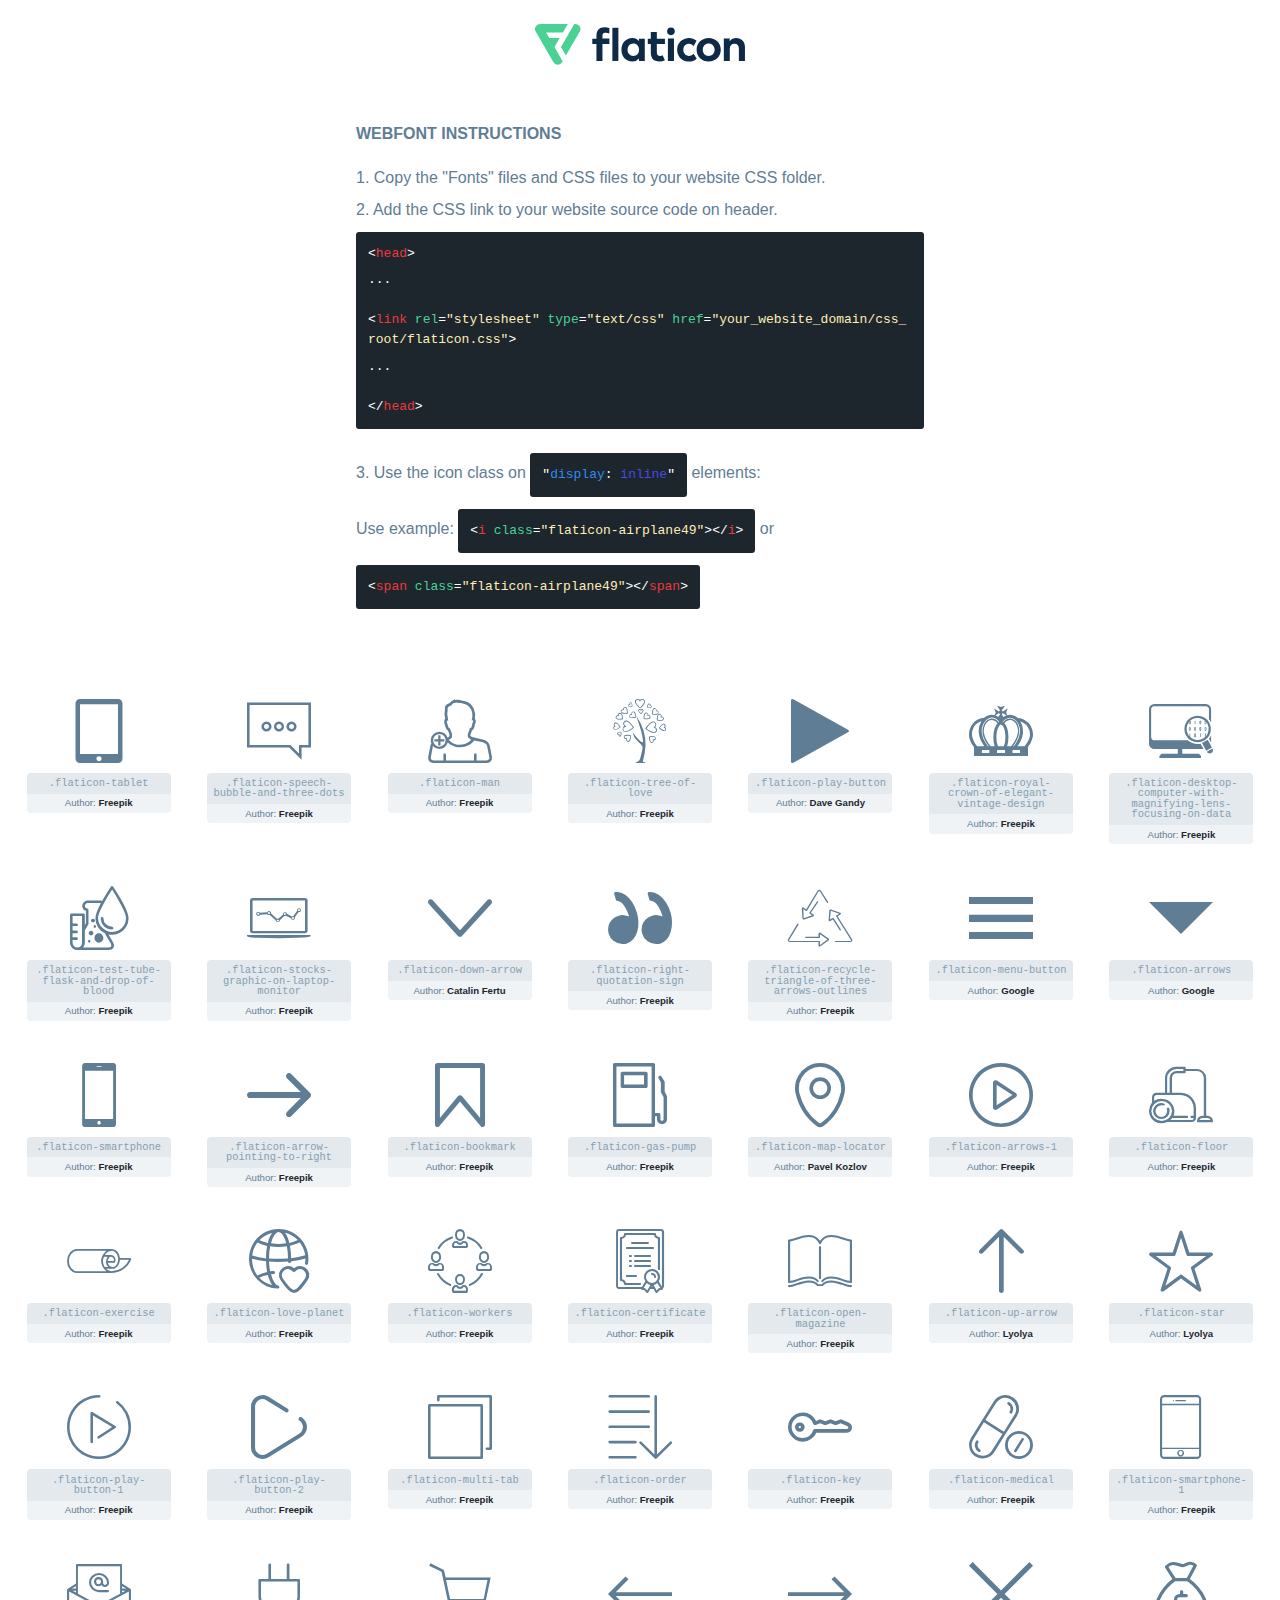
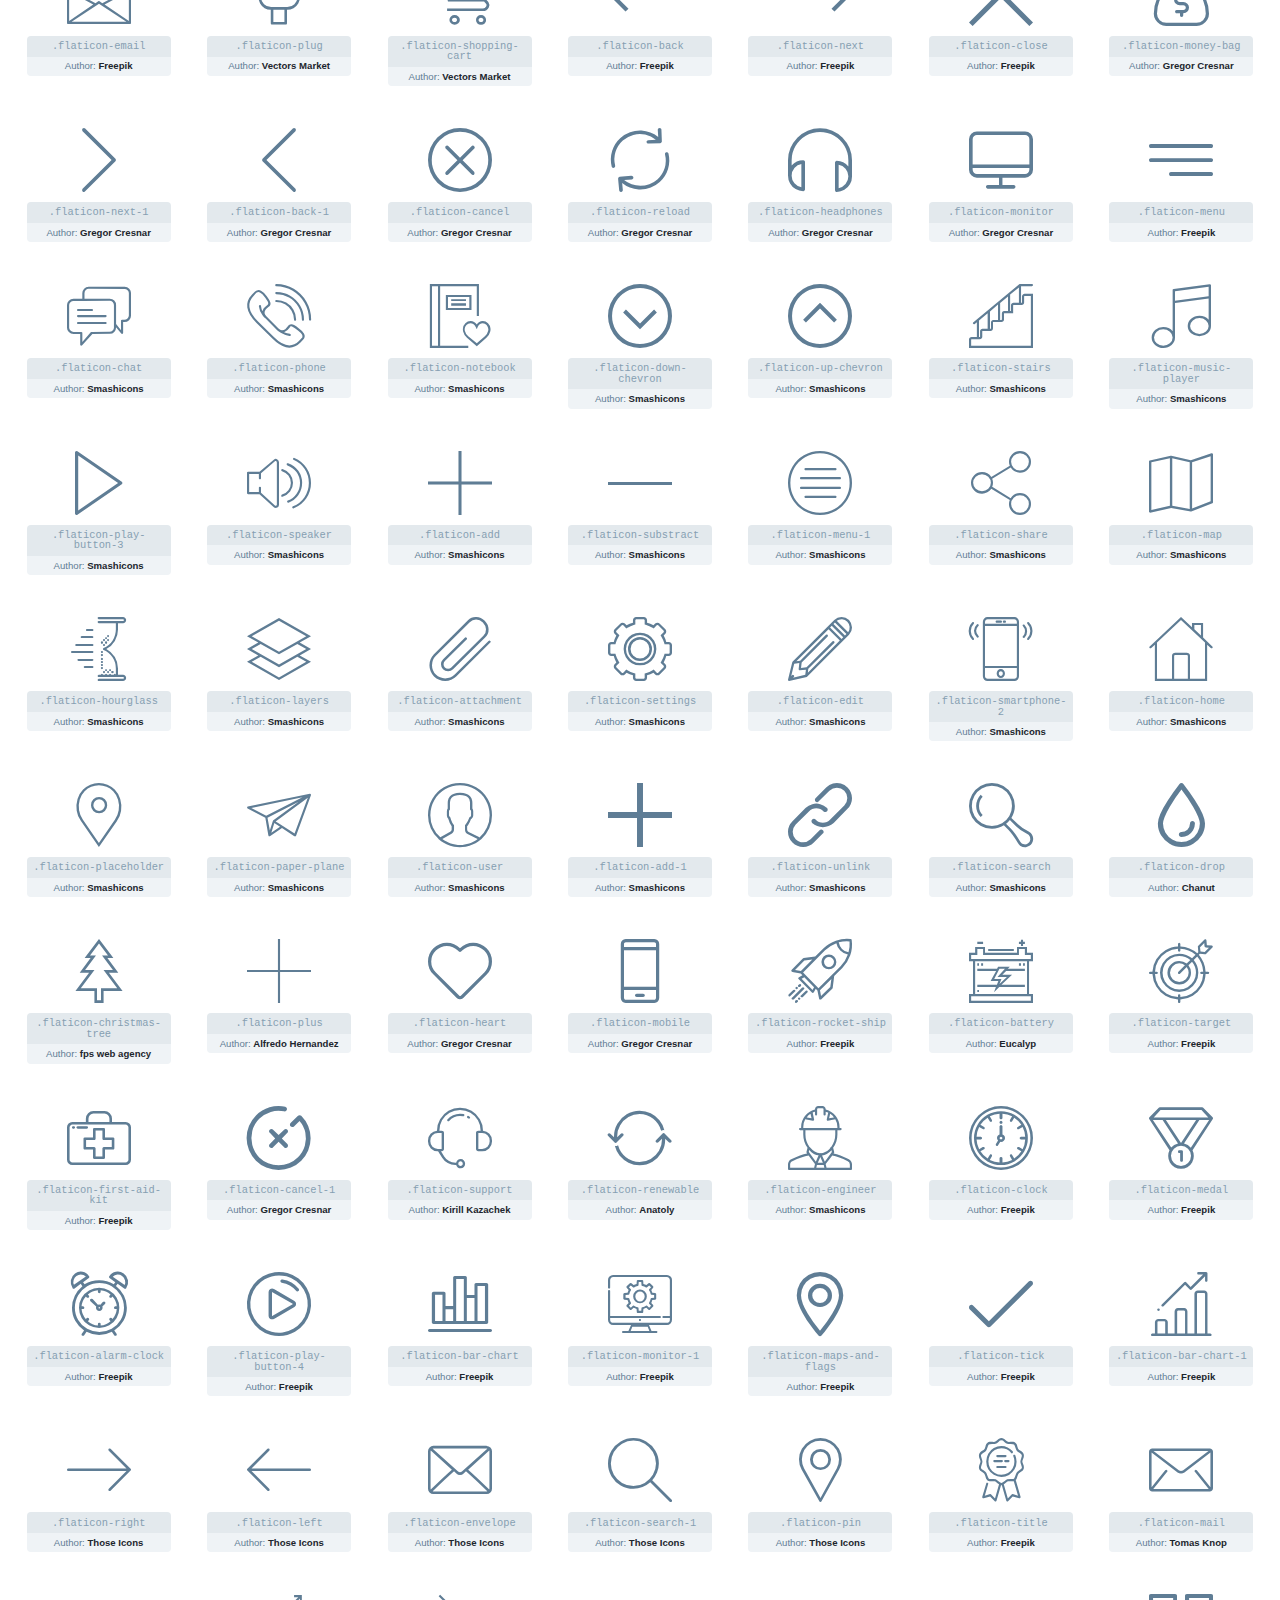
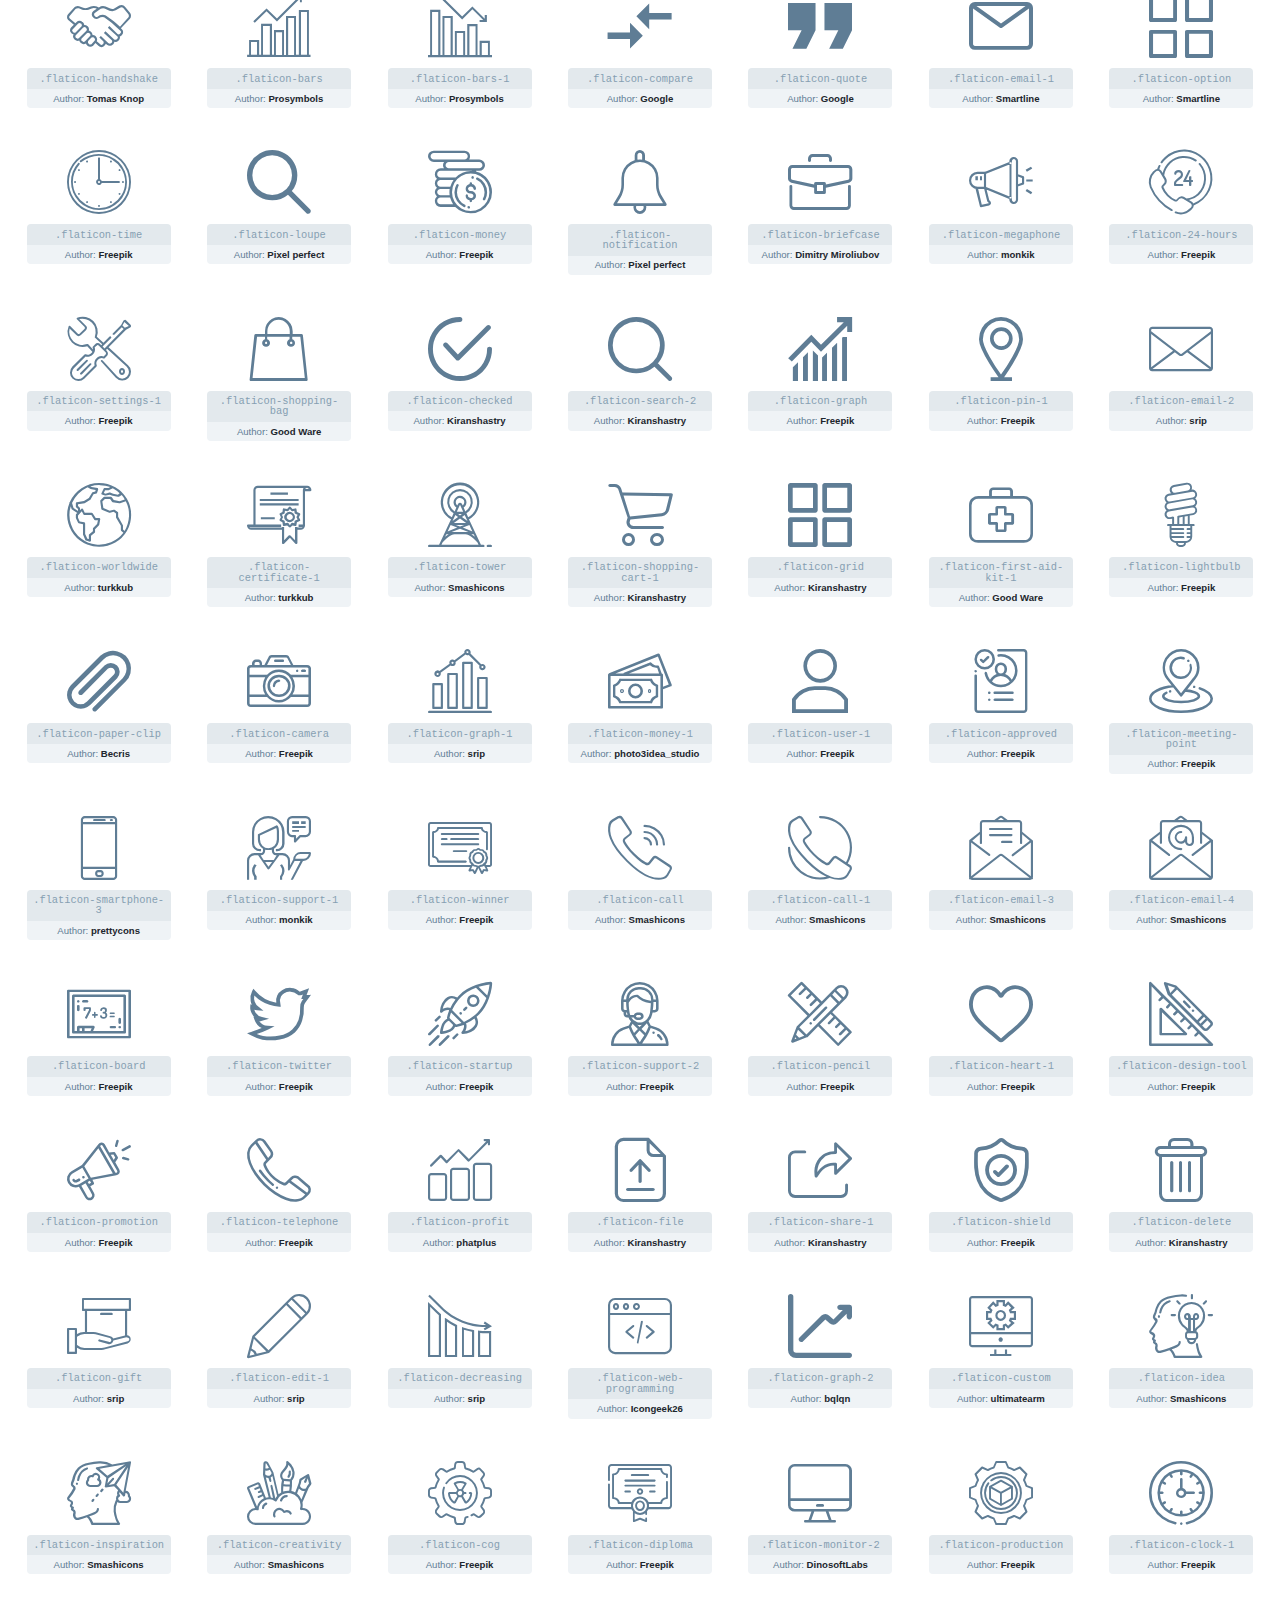
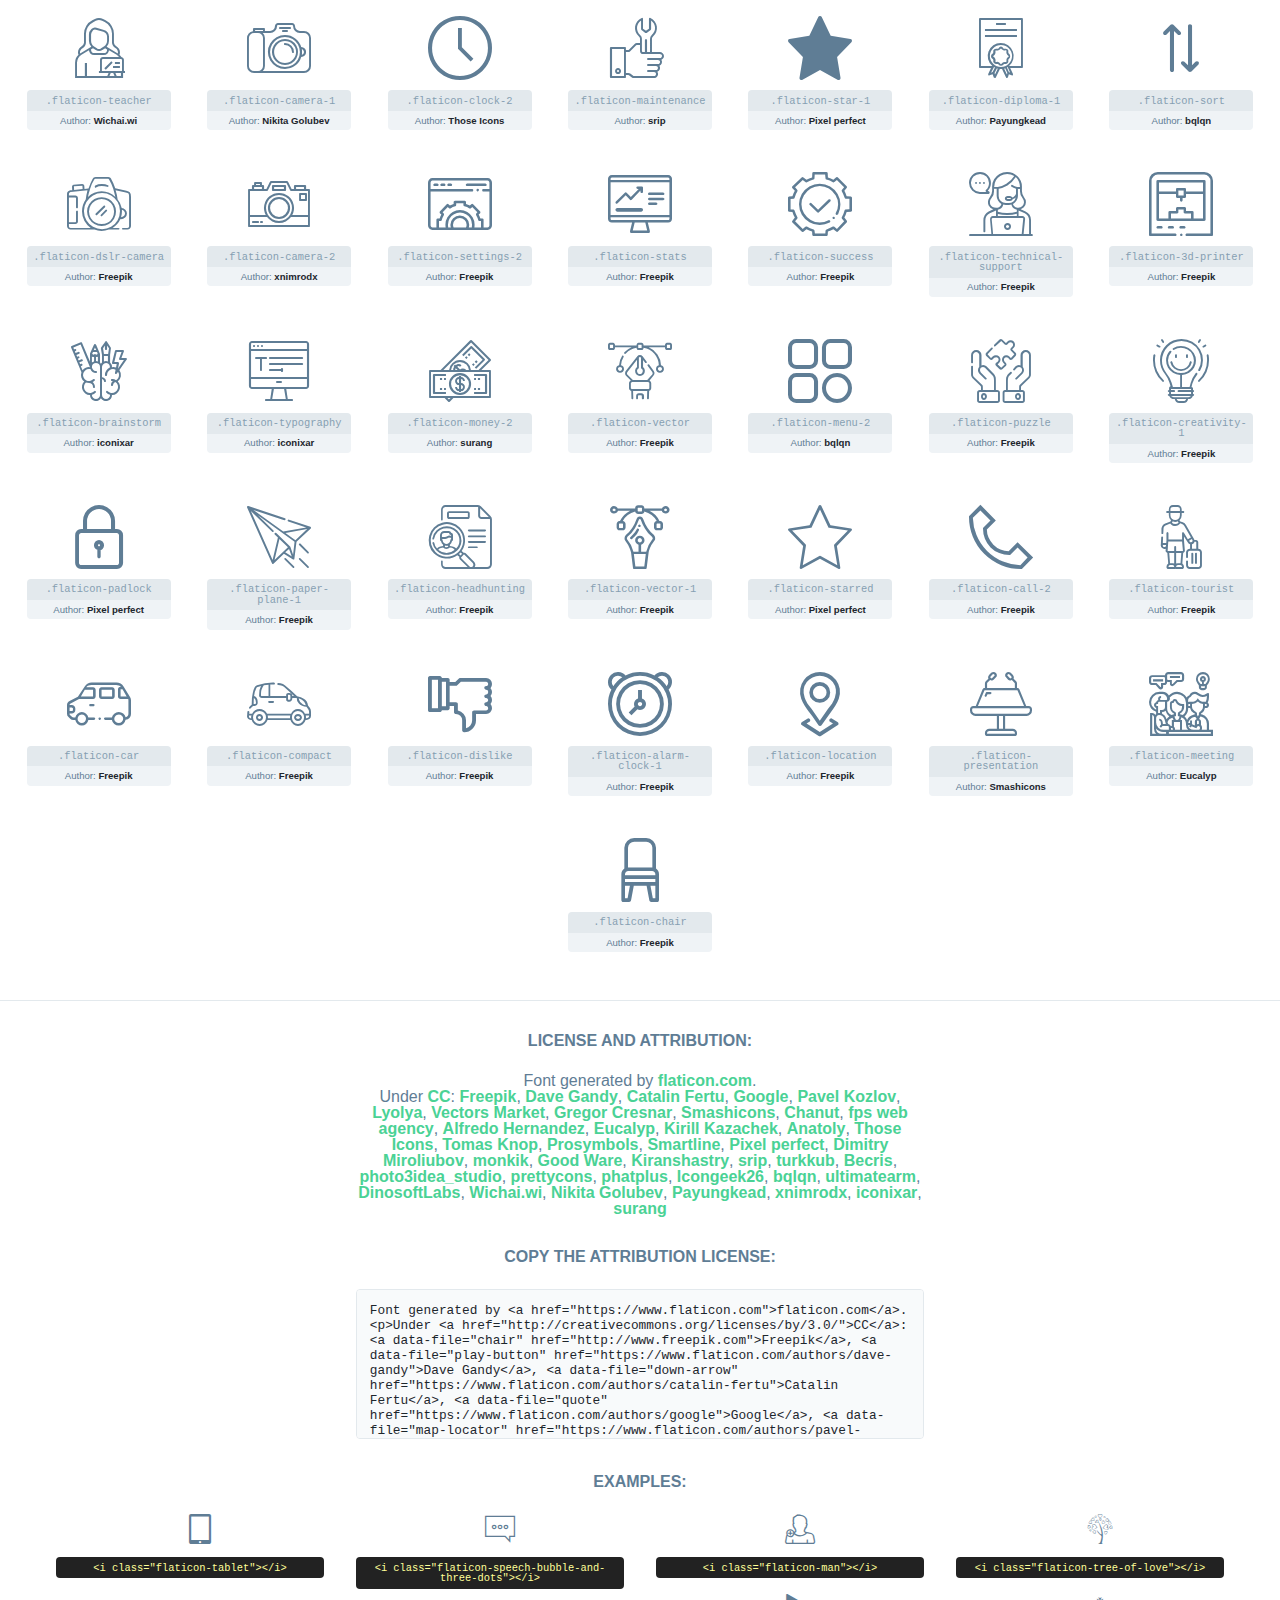
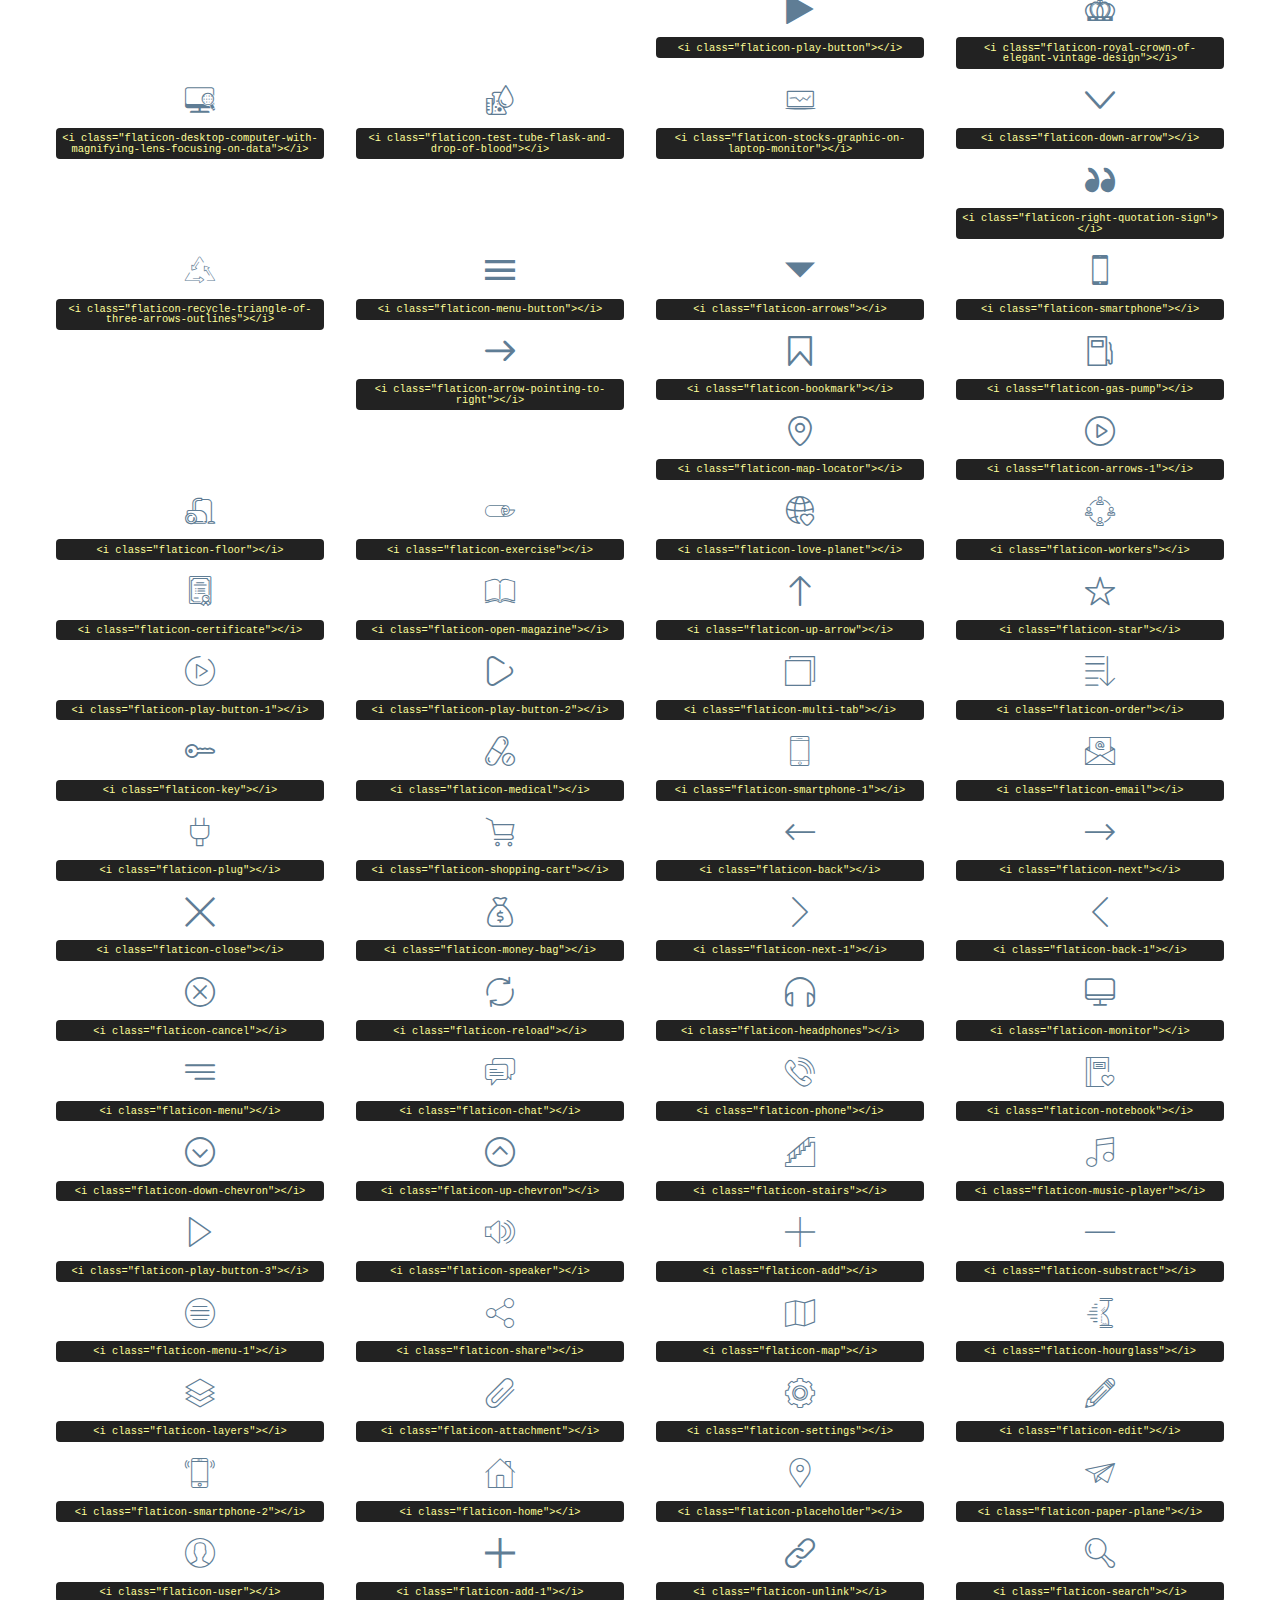
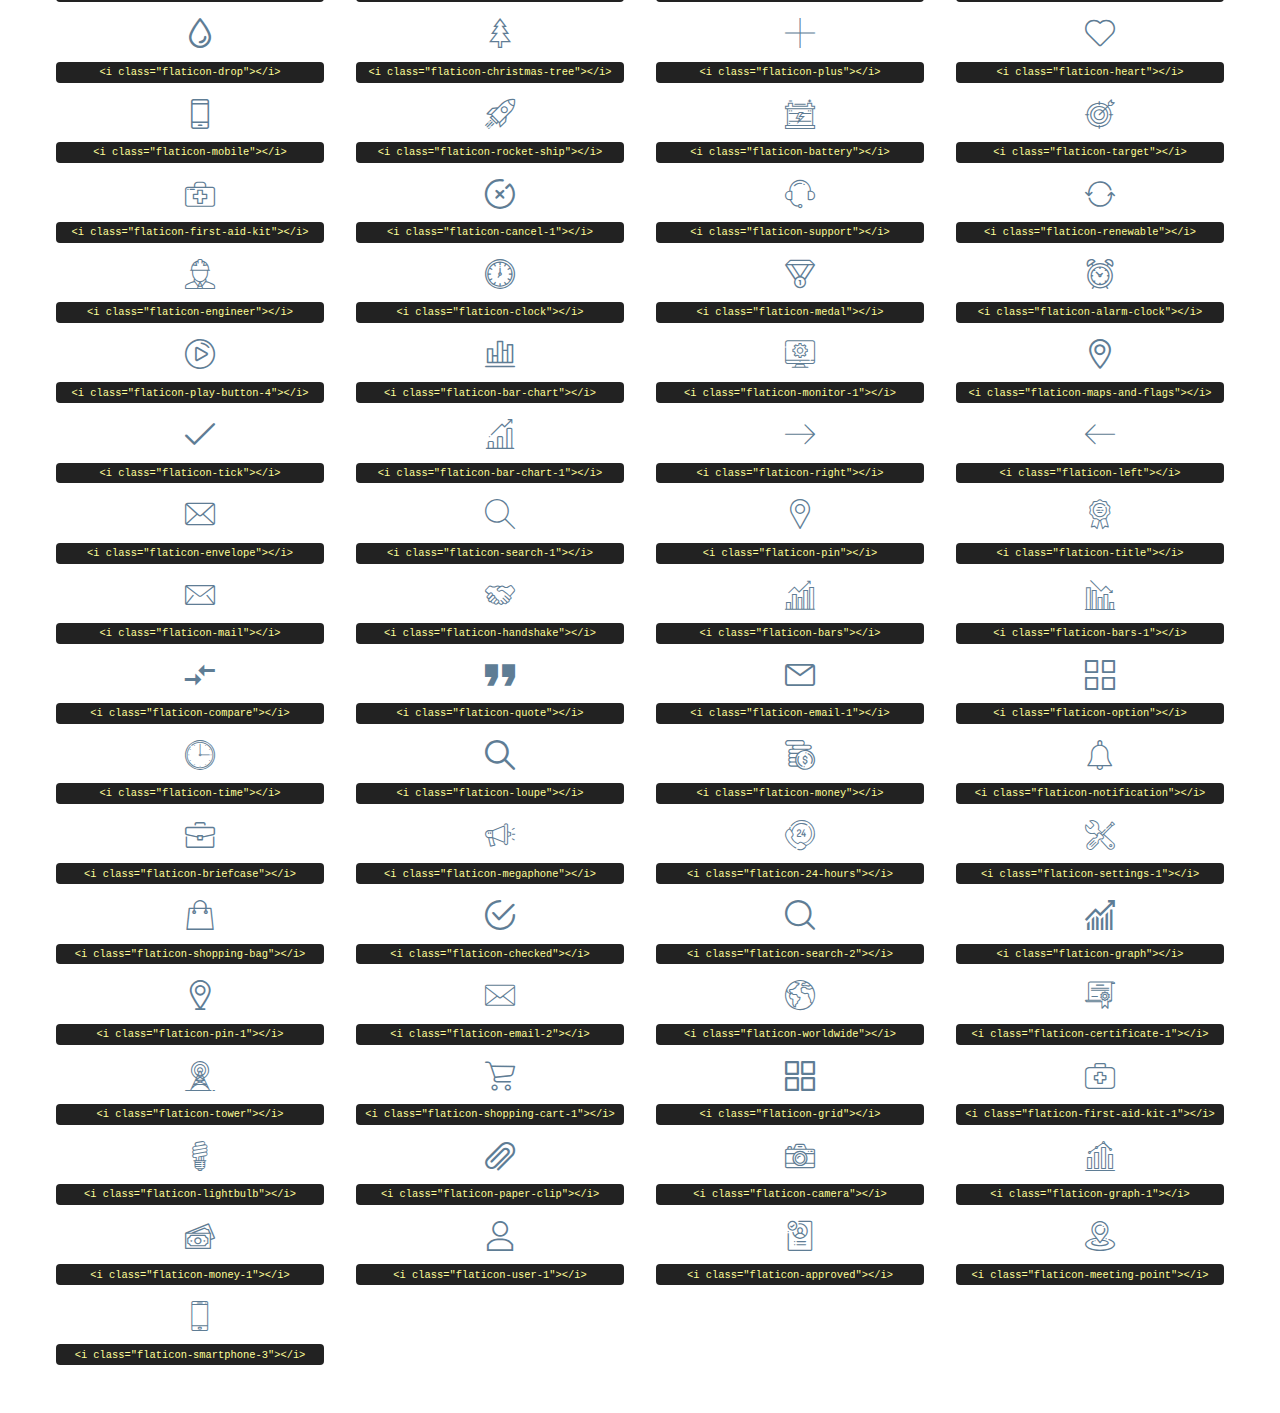
<file: fonts/flaticon.html>
<!DOCTYPE html>
<html lang="en">
<head>
    <title>Flaticon Webfont</title>
    <link rel="stylesheet" type="text/css" href="../css/flaticon.css"/>
    <meta charset="UTF-8">
    <style>
        html, body, div, span, applet, object, iframe,
        h1, h2, h3, h4, h5, h6, p, blockquote, pre,
        a, abbr, acronym, address, big, cite, code,
        del, dfn, em, img, ins, kbd, q, s, samp,
        small, strike, strong, sub, sup, tt, var,
        b, u, i, center,
        dl, dt, dd, ol, ul, li,
        fieldset, form, label, legend,
        table, caption, tbody, tfoot, thead, tr, th, td,
        article, aside, canvas, details, embed,
        figure, figcaption, footer, header, hgroup,
        menu, nav, output, ruby, section, summary,
        time, mark, audio, video {
            margin: 0;
            padding: 0;
            border: 0;
            font-size: 100%;
            font: inherit;
            vertical-align: baseline;
        }

        /* HTML5 display-role reset for older browsers */
        article, aside, details, figcaption, figure,
        footer, header, hgroup, menu, nav, section {
            display: block;
        }

        body {
            line-height: 1;
        }

        ol, ul {
            list-style: none;
        }

        blockquote, q {
            quotes: none;
        }

        blockquote:before, blockquote:after,
        q:before, q:after {
            content: '';
            content: none;
        }

        table {
            border-collapse: collapse;
            border-spacing: 0;
        }

        body {
            font-family: Helvetica, Arial, sans-serif;
            font-size: 16px;
            color: #5f7d95;
        }

        a {
            color: #4AD295;
            font-weight: bold;
            text-decoration: none;
        }

        * {
            -moz-box-sizing: border-box;
            -webkit-box-sizing: border-box;
            box-sizing: border-box;
            margin: 0;
            padding: 0;
        }

        [class^="flaticon-"]:before, [class*=" flaticon-"]:before, [class^="flaticon-"]:after, [class*=" flaticon-"]:after {
            font-family: Flaticon;
            font-size: 30px;
            font-style: normal;
            margin-left: 20px;
            color: #333;
        }

        .wrapper {
            max-width: 600px;
            margin: auto;
            padding: 0 1em;
        }

        .title {
            margin-bottom: 24px;
            text-transform: uppercase;
            font-weight: bold;
        }

        header {
            text-align: center;
            padding: 24px;
        }

        header .logo {
            width: 210px;
            height: auto;
            border: none;
            display: inline-block;
        }

        header strong {
            font-size: 28px;
            font-weight: 500;
            vertical-align: middle;
        }

        .demo {
            margin: 2em auto;
            line-height: 1.25em;
        }

        .demo ul li {
            margin-bottom: 12px;
        }

        .demo ul li code {
            background-color: #1D262D;
            border-radius: 3px;
            padding: 12px;
            display: inline-block;
            color: #fff;
            font-family: Consolas, Monaco, Lucida Console, Liberation Mono, DejaVu Sans Mono, Bitstream Vera Sans Mono, Courier New, monospace;
            font-weight: lighter;
            margin-top: 12px;
            font-size: 13px;
            word-break: break-all;
        }

        .demo ul li code .red {
            color: #EC3A3B;
        }

        .demo ul li code .green {
            color: #4AD295;
        }

        .demo ul li code .yellow {
            color: #FFEEB6;
        }

        .demo ul li code .blue {
            color: #2C8CF4;
        }

        .demo ul li code .purple {
            color: #4949E7;
        }

        .demo ul li code .dots {
            margin-top: 0.5em;
            display: block;
        }

        #glyphs {
            border-bottom: 1px solid #E3E9ED;
            padding: 2em 0;
            text-align: center;
        }

        .glyph {
            display: inline-block;
            width: 9em;
            margin: 1em;
            text-align: center;
            vertical-align: top;
            background: #FFF;
        }

        .glyph .flaticon {
            padding: 10px;
            display: block;
            font-family: "Flaticon";
            font-size: 64px;
            line-height: 1;
        }

        .glyph .flaticon:before {
            font-size: 64px;
            color: #5f7d95;
            margin-left: 0;
        }

        .class-name {
            font-size: 0.65em;
            background-color: #E3E9ED;
            color: #869FB2;
            border-radius: 4px 4px 0 0;
            padding: 0.5em;
            font-family: Consolas, Monaco, Lucida Console, Liberation Mono, DejaVu Sans Mono, Bitstream Vera Sans Mono, Courier New, monospace;
        }

        .author-name {
            font-size: 0.6em;
            background-color: #EFF3F6;
            border-top: 0;
            border-radius: 0 0 4px 4px;
            padding: 0.5em;
        }

        .author-name a {
            color: #1D262D;
        }

        .class-name:last-child {
            font-size: 10px;
            color: #888;
        }

        .class-name:last-child a {
            font-size: 10px;
            color: #555;
        }

        .glyph > input {
            display: block;
            width: 100px;
            margin: 5px auto;
            text-align: center;
            font-size: 12px;
            cursor: text;
        }

        .glyph > input.icon-input {
            font-family: "Flaticon";
            font-size: 16px;
            margin-bottom: 10px;
        }

        .attribution .title {
            margin-top: 2em;
        }

        .attribution textarea {
            background-color: #F8FAFB;
            color: #1D262D;
            padding: 1em;
            border: none;
            box-shadow: none;
            border: 1px solid #E3E9ED;
            border-radius: 4px;
            resize: none;
            width: 100%;
            height: 150px;
            font-size: 0.8em;
            font-family: Consolas, Monaco, Lucida Console, Liberation Mono, DejaVu Sans Mono, Bitstream Vera Sans Mono, Courier New, monospace;
            -webkit-appearance: none;
        }

        .attribution textarea:hover {
            border-color: #CFD9E0;
        }

        .attribution textarea:focus {
            border-color: #4AD295;
        }

        .iconsuse {
            margin: 2em auto;
            text-align: center;
            max-width: 1200px;
        }

        .iconsuse:after {
            content: '';
            display: table;
            clear: both;
        }

        .iconsuse .image {
            float: left;
            width: 25%;
            padding: 0 1em;
        }

        .iconsuse .image p {
            margin-bottom: 1em;
        }

        .iconsuse .image span {
            display: block;
            font-size: 0.65em;
            background-color: #222;
            color: #fff;
            border-radius: 4px;
            padding: 0.5em;
            color: #FFFF99;
            margin-top: 1em;
            font-family: Consolas, Monaco, Lucida Console, Liberation Mono, DejaVu Sans Mono, Bitstream Vera Sans Mono, Courier New, monospace;
        }

        .flaticon:before {
            color: #5f7d95;
        }

        #footer {
            text-align: center;
            background-color: #1D262D;
            color: #869FB2;
            padding: 12px;
            font-size: 14px;
        }

        #footer a {
            font-weight: normal;
        }

        @media (max-width: 960px) {
            .iconsuse .image {
                width: 50%;
            }
        }

        .preview {
            width: 100px;
            display: inline-block;
            margin: 10px;
        }

        .preview .inner {
            display: inline-block;
            width: 100%;
            text-align: center;
            background: #f5f5f5;
            -webkit-border-radius: 3px 3px 0 0;
            -moz-border-radius: 3px 3px 0 0;
            border-radius: 3px 3px 0 0;
        }

        .preview .inner  {
            line-height: 85px;
            font-size: 40px;
            color: #333;
        }

        .label {
            display: inline-block;
            width: 100%;
            box-sizing: border-box;
            padding: 5px;
            font-size: 10px;
            font-family: Monaco, monospace;
            color: #666;
            white-space: nowrap;
            overflow: hidden;
            text-overflow: ellipsis;
            background: #ddd;
            -webkit-border-radius: 0 0 3px 3px;
            -moz-border-radius: 0 0 3px 3px;
            border-radius: 0 0 3px 3px;
            color: #666;
        }
    </style>
</head>
<body>
    <header>
        <a href="https://www.flaticon.com/" target="_blank" class="logo">
            <svg xmlns="http://www.w3.org/2000/svg" viewBox="0 0 394.3 76.5">
                <path d="M156.6,69.4H145.3V7.1h11.3Z" style="fill:#0e2a47"/>
                <path d="M206.2,69.4h-11V64.8a15.4,15.4,0,0,1-12.6,5.7c-11.6,0-20.3-9.5-20.3-22.1s8.8-22.1,20.3-22.1a15.4,15.4,0,0,1,12.6,5.8V27.5h11Zm-32.4-21c0,6.4,4.2,11.6,10.8,11.6s10.8-4.9,10.8-11.6-4.4-11.6-10.8-11.6S173.9,42,173.9,48.4Z"
                      style="fill:#0e2a47"/>
                <path d="M262.5,13.7a7.2,7.2,0,0,1-14.4,0,7.2,7.2,0,1,1,14.4,0ZM261,69.4H249.6v-42H261Z"
                      style="fill:#0e2a47"/>
                <path id="_Trazado_" data-name="&lt;Trazado&gt;"
                      d="M139.6,17.8a16.6,16.6,0,0,0-8-1.4c-3.2.4-4.9,2-4.9,5.9v5.1h13V37.5h-13v32H115.4v-32h-7.8v-10h7.8V22.2c0-9.9,5.2-16.3,15-16.3a23.4,23.4,0,0,1,9.3,1.8Z"
                      style="fill:#0e2a47"/>
                <path d="M235.1,60c-3.5,0-6.3-1.9-6.3-7.1V37.5H244v-10H228.8V15H217.5V27.5h-5.7v10h5.7V53.7c0,10.9,5.3,16.8,15.7,16.8A22.9,22.9,0,0,0,244,68l-4.3-9.1A12.3,12.3,0,0,1,235.1,60Z"
                      style="fill:#0e2a47"/>
                <path d="M348.9,48.4c0,12.6-9.7,22.1-22.7,22.1s-22.7-9.4-22.7-22.1,9.6-22.1,22.7-22.1S348.9,35.8,348.9,48.4Zm-33.9,0c0,6.8,4.8,11.6,11.1,11.6s11.2-4.8,11.2-11.6-4.8-11.6-11.2-11.6S315.1,41.6,315.1,48.4Z"
                      style="fill:#0e2a47"/>
                <path d="M394.3,42.7V69.4H382.9V46.3c0-6.1-3-9.4-8.2-9.4s-8.9,3.2-8.9,9.5v23H354.6v-42h11v4.9c3-4.5,7.6-6.1,12.3-6.1C387.5,26.3,394.3,33,394.3,42.7Z"
                      style="fill:#0e2a47"/>
                <path d="M298,55.7h0a12.4,12.4,0,0,1-8.2,4.2h-.9l-1.8-.2a10,10,0,0,1-7.4-5.6,13.2,13.2,0,0,1-1.2-5.8,13,13,0,0,1,1.3-5.9,10.1,10.1,0,0,1,7.5-5.5h2.4a11.7,11.7,0,0,1,8.3,4.2l5.5-9.6a19.9,19.9,0,0,0-8.1-4.3,23.4,23.4,0,0,0-6.1-.8,25.2,25.2,0,0,0-7.5,1.1,20.9,20.9,0,0,0-8,4.6,21.9,21.9,0,0,0-6.8,16.4,21.9,21.9,0,0,0,6.7,16.3,20.9,20.9,0,0,0,8,4.6,25.2,25.2,0,0,0,7.7,1.2,23.6,23.6,0,0,0,6.2-.8,20,20,0,0,0,8.1-4.4Z"
                      style="fill:#0e2a47"/>
                <path d="M46.3,26.5H26.9L20.8,16H52.4L61.6,0H9.4A9.3,9.3,0,0,0,1.3,4.7a9.3,9.3,0,0,0,0,9.4L34.6,71.8a9.4,9.4,0,0,0,16.2,0l1.1-1.9L36.6,43.3Z"
                      style="fill:#4ad295"/>
                <path d="M84.2,4.7A9.3,9.3,0,0,0,76.1,0H73.8l-25,43.3,9.2,16L84.2,14A9.3,9.3,0,0,0,84.2,4.7Z"
                      style="fill:#4ad295"/>
            </svg>
        </a>
    </header>
    <section class="demo wrapper">

        <p class="title">Webfont Instructions</p>

        <ul>
            <li>
                <span class="num">1. </span>Copy the "Fonts" files and CSS files to your website CSS folder.
            </li>
            <li>
                <span class="num">2. </span>Add the CSS link to your website source code on header.
                <code class="big">
                    &lt;<span class="red">head</span>&gt;
                    <br/><span class="dots">...</span>
                    <br/>&lt;<span class="red">link</span> <span class="green">rel</span>=<span
                        class="yellow">"stylesheet"</span> <span class="green">type</span>=<span
                        class="yellow">"text/css"</span> <span class="green">href</span>=<span class="yellow">"your_website_domain/css_root/flaticon.css"</span>&gt;
                    <br/><span class="dots">...</span>
                    <br/>&lt;/<span class="red">head</span>&gt;
                </code>
            </li>

            <li>
                <p>
                    <span class="num">3. </span>Use the icon class on <code>"<span class="blue">display</span>:<span
                        class="purple"> inline</span>"</code> elements:
                    <br/>
                    Use example: <code>&lt;<span class="red">i</span> <span class="green">class</span>=<span class="yellow">&quot;flaticon-airplane49&quot;</span>&gt;&lt;/<span
                        class="red">i</span>&gt;</code> or <code>&lt;<span class="red">span</span> <span
                        class="green">class</span>=<span class="yellow">&quot;flaticon-airplane49&quot;</span>&gt;&lt;/<span
                        class="red">span</span>&gt;</code>
            </li>
        </ul>

    </section>
    <section id="glyphs">
            <div class="glyph">
                <i class="flaticon flaticon-tablet"></i>
                <div class="class-name">.flaticon-tablet</div>
                <div class="author-name">Author: <a data-file="tablet" href="http://www.freepik.com">Freepik</a> </div>
            </div>

            <div class="glyph">
                <i class="flaticon flaticon-speech-bubble-and-three-dots"></i>
                <div class="class-name">.flaticon-speech-bubble-and-three-dots</div>
                <div class="author-name">Author: <a data-file="speech-bubble-and-three-dots" href="http://www.freepik.com">Freepik</a> </div>
            </div>

            <div class="glyph">
                <i class="flaticon flaticon-man"></i>
                <div class="class-name">.flaticon-man</div>
                <div class="author-name">Author: <a data-file="man" href="http://www.freepik.com">Freepik</a> </div>
            </div>

            <div class="glyph">
                <i class="flaticon flaticon-tree-of-love"></i>
                <div class="class-name">.flaticon-tree-of-love</div>
                <div class="author-name">Author: <a data-file="tree-of-love" href="http://www.freepik.com">Freepik</a> </div>
            </div>

            <div class="glyph">
                <i class="flaticon flaticon-play-button"></i>
                <div class="class-name">.flaticon-play-button</div>
                <div class="author-name">Author: <a data-file="play-button" href="https://www.flaticon.com/authors/dave-gandy">Dave Gandy</a> </div>
            </div>

            <div class="glyph">
                <i class="flaticon flaticon-royal-crown-of-elegant-vintage-design"></i>
                <div class="class-name">.flaticon-royal-crown-of-elegant-vintage-design</div>
                <div class="author-name">Author: <a data-file="royal-crown-of-elegant-vintage-design" href="http://www.freepik.com">Freepik</a> </div>
            </div>

            <div class="glyph">
                <i class="flaticon flaticon-desktop-computer-with-magnifying-lens-focusing-on-data"></i>
                <div class="class-name">.flaticon-desktop-computer-with-magnifying-lens-focusing-on-data</div>
                <div class="author-name">Author: <a data-file="desktop-computer-with-magnifying-lens-focusing-on-data" href="http://www.freepik.com">Freepik</a> </div>
            </div>

            <div class="glyph">
                <i class="flaticon flaticon-test-tube-flask-and-drop-of-blood"></i>
                <div class="class-name">.flaticon-test-tube-flask-and-drop-of-blood</div>
                <div class="author-name">Author: <a data-file="test-tube-flask-and-drop-of-blood" href="http://www.freepik.com">Freepik</a> </div>
            </div>

            <div class="glyph">
                <i class="flaticon flaticon-stocks-graphic-on-laptop-monitor"></i>
                <div class="class-name">.flaticon-stocks-graphic-on-laptop-monitor</div>
                <div class="author-name">Author: <a data-file="stocks-graphic-on-laptop-monitor" href="http://www.freepik.com">Freepik</a> </div>
            </div>

            <div class="glyph">
                <i class="flaticon flaticon-down-arrow"></i>
                <div class="class-name">.flaticon-down-arrow</div>
                <div class="author-name">Author: <a data-file="down-arrow" href="https://www.flaticon.com/authors/catalin-fertu">Catalin Fertu</a> </div>
            </div>

            <div class="glyph">
                <i class="flaticon flaticon-right-quotation-sign"></i>
                <div class="class-name">.flaticon-right-quotation-sign</div>
                <div class="author-name">Author: <a data-file="right-quotation-sign" href="http://www.freepik.com">Freepik</a> </div>
            </div>

            <div class="glyph">
                <i class="flaticon flaticon-recycle-triangle-of-three-arrows-outlines"></i>
                <div class="class-name">.flaticon-recycle-triangle-of-three-arrows-outlines</div>
                <div class="author-name">Author: <a data-file="recycle-triangle-of-three-arrows-outlines" href="http://www.freepik.com">Freepik</a> </div>
            </div>

            <div class="glyph">
                <i class="flaticon flaticon-menu-button"></i>
                <div class="class-name">.flaticon-menu-button</div>
                <div class="author-name">Author: <a data-file="menu-button" href="https://www.flaticon.com/authors/google">Google</a> </div>
            </div>

            <div class="glyph">
                <i class="flaticon flaticon-arrows"></i>
                <div class="class-name">.flaticon-arrows</div>
                <div class="author-name">Author: <a data-file="arrows" href="https://www.flaticon.com/authors/google">Google</a> </div>
            </div>

            <div class="glyph">
                <i class="flaticon flaticon-smartphone"></i>
                <div class="class-name">.flaticon-smartphone</div>
                <div class="author-name">Author: <a data-file="smartphone" href="http://www.freepik.com">Freepik</a> </div>
            </div>

            <div class="glyph">
                <i class="flaticon flaticon-arrow-pointing-to-right"></i>
                <div class="class-name">.flaticon-arrow-pointing-to-right</div>
                <div class="author-name">Author: <a data-file="arrow-pointing-to-right" href="http://www.freepik.com">Freepik</a> </div>
            </div>

            <div class="glyph">
                <i class="flaticon flaticon-bookmark"></i>
                <div class="class-name">.flaticon-bookmark</div>
                <div class="author-name">Author: <a data-file="bookmark" href="http://www.freepik.com">Freepik</a> </div>
            </div>

            <div class="glyph">
                <i class="flaticon flaticon-gas-pump"></i>
                <div class="class-name">.flaticon-gas-pump</div>
                <div class="author-name">Author: <a data-file="gas-pump" href="http://www.freepik.com">Freepik</a> </div>
            </div>

            <div class="glyph">
                <i class="flaticon flaticon-map-locator"></i>
                <div class="class-name">.flaticon-map-locator</div>
                <div class="author-name">Author: <a data-file="map-locator" href="https://www.flaticon.com/authors/pavel-kozlov">Pavel Kozlov</a> </div>
            </div>

            <div class="glyph">
                <i class="flaticon flaticon-arrows-1"></i>
                <div class="class-name">.flaticon-arrows-1</div>
                <div class="author-name">Author: <a data-file="arrows-1" href="http://www.freepik.com">Freepik</a> </div>
            </div>

            <div class="glyph">
                <i class="flaticon flaticon-floor"></i>
                <div class="class-name">.flaticon-floor</div>
                <div class="author-name">Author: <a data-file="floor" href="http://www.freepik.com">Freepik</a> </div>
            </div>

            <div class="glyph">
                <i class="flaticon flaticon-exercise"></i>
                <div class="class-name">.flaticon-exercise</div>
                <div class="author-name">Author: <a data-file="exercise" href="http://www.freepik.com">Freepik</a> </div>
            </div>

            <div class="glyph">
                <i class="flaticon flaticon-love-planet"></i>
                <div class="class-name">.flaticon-love-planet</div>
                <div class="author-name">Author: <a data-file="love-planet" href="http://www.freepik.com">Freepik</a> </div>
            </div>

            <div class="glyph">
                <i class="flaticon flaticon-workers"></i>
                <div class="class-name">.flaticon-workers</div>
                <div class="author-name">Author: <a data-file="workers" href="http://www.freepik.com">Freepik</a> </div>
            </div>

            <div class="glyph">
                <i class="flaticon flaticon-certificate"></i>
                <div class="class-name">.flaticon-certificate</div>
                <div class="author-name">Author: <a data-file="certificate" href="http://www.freepik.com">Freepik</a> </div>
            </div>

            <div class="glyph">
                <i class="flaticon flaticon-open-magazine"></i>
                <div class="class-name">.flaticon-open-magazine</div>
                <div class="author-name">Author: <a data-file="open-magazine" href="http://www.freepik.com">Freepik</a> </div>
            </div>

            <div class="glyph">
                <i class="flaticon flaticon-up-arrow"></i>
                <div class="class-name">.flaticon-up-arrow</div>
                <div class="author-name">Author: <a data-file="up-arrow" href="https://www.flaticon.com/authors/lyolya">Lyolya</a> </div>
            </div>

            <div class="glyph">
                <i class="flaticon flaticon-star"></i>
                <div class="class-name">.flaticon-star</div>
                <div class="author-name">Author: <a data-file="star" href="https://www.flaticon.com/authors/lyolya">Lyolya</a> </div>
            </div>

            <div class="glyph">
                <i class="flaticon flaticon-play-button-1"></i>
                <div class="class-name">.flaticon-play-button-1</div>
                <div class="author-name">Author: <a data-file="play-button-1" href="http://www.freepik.com">Freepik</a> </div>
            </div>

            <div class="glyph">
                <i class="flaticon flaticon-play-button-2"></i>
                <div class="class-name">.flaticon-play-button-2</div>
                <div class="author-name">Author: <a data-file="play-button-2" href="http://www.freepik.com">Freepik</a> </div>
            </div>

            <div class="glyph">
                <i class="flaticon flaticon-multi-tab"></i>
                <div class="class-name">.flaticon-multi-tab</div>
                <div class="author-name">Author: <a data-file="multi-tab" href="http://www.freepik.com">Freepik</a> </div>
            </div>

            <div class="glyph">
                <i class="flaticon flaticon-order"></i>
                <div class="class-name">.flaticon-order</div>
                <div class="author-name">Author: <a data-file="order" href="http://www.freepik.com">Freepik</a> </div>
            </div>

            <div class="glyph">
                <i class="flaticon flaticon-key"></i>
                <div class="class-name">.flaticon-key</div>
                <div class="author-name">Author: <a data-file="key" href="http://www.freepik.com">Freepik</a> </div>
            </div>

            <div class="glyph">
                <i class="flaticon flaticon-medical"></i>
                <div class="class-name">.flaticon-medical</div>
                <div class="author-name">Author: <a data-file="medical" href="http://www.freepik.com">Freepik</a> </div>
            </div>

            <div class="glyph">
                <i class="flaticon flaticon-smartphone-1"></i>
                <div class="class-name">.flaticon-smartphone-1</div>
                <div class="author-name">Author: <a data-file="smartphone-1" href="http://www.freepik.com">Freepik</a> </div>
            </div>

            <div class="glyph">
                <i class="flaticon flaticon-email"></i>
                <div class="class-name">.flaticon-email</div>
                <div class="author-name">Author: <a data-file="email" href="http://www.freepik.com">Freepik</a> </div>
            </div>

            <div class="glyph">
                <i class="flaticon flaticon-plug"></i>
                <div class="class-name">.flaticon-plug</div>
                <div class="author-name">Author: <a data-file="plug" href="https://www.flaticon.com/authors/vectors-market">Vectors Market</a> </div>
            </div>

            <div class="glyph">
                <i class="flaticon flaticon-shopping-cart"></i>
                <div class="class-name">.flaticon-shopping-cart</div>
                <div class="author-name">Author: <a data-file="shopping-cart" href="https://www.flaticon.com/authors/vectors-market">Vectors Market</a> </div>
            </div>

            <div class="glyph">
                <i class="flaticon flaticon-back"></i>
                <div class="class-name">.flaticon-back</div>
                <div class="author-name">Author: <a data-file="back" href="http://www.freepik.com">Freepik</a> </div>
            </div>

            <div class="glyph">
                <i class="flaticon flaticon-next"></i>
                <div class="class-name">.flaticon-next</div>
                <div class="author-name">Author: <a data-file="next" href="http://www.freepik.com">Freepik</a> </div>
            </div>

            <div class="glyph">
                <i class="flaticon flaticon-close"></i>
                <div class="class-name">.flaticon-close</div>
                <div class="author-name">Author: <a data-file="close" href="http://www.freepik.com">Freepik</a> </div>
            </div>

            <div class="glyph">
                <i class="flaticon flaticon-money-bag"></i>
                <div class="class-name">.flaticon-money-bag</div>
                <div class="author-name">Author: <a data-file="money-bag" href="https://www.flaticon.com/authors/gregor-cresnar">Gregor Cresnar</a> </div>
            </div>

            <div class="glyph">
                <i class="flaticon flaticon-next-1"></i>
                <div class="class-name">.flaticon-next-1</div>
                <div class="author-name">Author: <a data-file="next-1" href="https://www.flaticon.com/authors/gregor-cresnar">Gregor Cresnar</a> </div>
            </div>

            <div class="glyph">
                <i class="flaticon flaticon-back-1"></i>
                <div class="class-name">.flaticon-back-1</div>
                <div class="author-name">Author: <a data-file="back-1" href="https://www.flaticon.com/authors/gregor-cresnar">Gregor Cresnar</a> </div>
            </div>

            <div class="glyph">
                <i class="flaticon flaticon-cancel"></i>
                <div class="class-name">.flaticon-cancel</div>
                <div class="author-name">Author: <a data-file="cancel" href="https://www.flaticon.com/authors/gregor-cresnar">Gregor Cresnar</a> </div>
            </div>

            <div class="glyph">
                <i class="flaticon flaticon-reload"></i>
                <div class="class-name">.flaticon-reload</div>
                <div class="author-name">Author: <a data-file="reload" href="https://www.flaticon.com/authors/gregor-cresnar">Gregor Cresnar</a> </div>
            </div>

            <div class="glyph">
                <i class="flaticon flaticon-headphones"></i>
                <div class="class-name">.flaticon-headphones</div>
                <div class="author-name">Author: <a data-file="headphones" href="https://www.flaticon.com/authors/gregor-cresnar">Gregor Cresnar</a> </div>
            </div>

            <div class="glyph">
                <i class="flaticon flaticon-monitor"></i>
                <div class="class-name">.flaticon-monitor</div>
                <div class="author-name">Author: <a data-file="monitor" href="https://www.flaticon.com/authors/gregor-cresnar">Gregor Cresnar</a> </div>
            </div>

            <div class="glyph">
                <i class="flaticon flaticon-menu"></i>
                <div class="class-name">.flaticon-menu</div>
                <div class="author-name">Author: <a data-file="menu" href="http://www.freepik.com">Freepik</a> </div>
            </div>

            <div class="glyph">
                <i class="flaticon flaticon-chat"></i>
                <div class="class-name">.flaticon-chat</div>
                <div class="author-name">Author: <a data-file="chat" href="https://www.flaticon.com/authors/smashicons">Smashicons</a> </div>
            </div>

            <div class="glyph">
                <i class="flaticon flaticon-phone"></i>
                <div class="class-name">.flaticon-phone</div>
                <div class="author-name">Author: <a data-file="phone" href="https://www.flaticon.com/authors/smashicons">Smashicons</a> </div>
            </div>

            <div class="glyph">
                <i class="flaticon flaticon-notebook"></i>
                <div class="class-name">.flaticon-notebook</div>
                <div class="author-name">Author: <a data-file="notebook" href="https://www.flaticon.com/authors/smashicons">Smashicons</a> </div>
            </div>

            <div class="glyph">
                <i class="flaticon flaticon-down-chevron"></i>
                <div class="class-name">.flaticon-down-chevron</div>
                <div class="author-name">Author: <a data-file="down-chevron" href="https://www.flaticon.com/authors/smashicons">Smashicons</a> </div>
            </div>

            <div class="glyph">
                <i class="flaticon flaticon-up-chevron"></i>
                <div class="class-name">.flaticon-up-chevron</div>
                <div class="author-name">Author: <a data-file="up-chevron" href="https://www.flaticon.com/authors/smashicons">Smashicons</a> </div>
            </div>

            <div class="glyph">
                <i class="flaticon flaticon-stairs"></i>
                <div class="class-name">.flaticon-stairs</div>
                <div class="author-name">Author: <a data-file="stairs" href="https://www.flaticon.com/authors/smashicons">Smashicons</a> </div>
            </div>

            <div class="glyph">
                <i class="flaticon flaticon-music-player"></i>
                <div class="class-name">.flaticon-music-player</div>
                <div class="author-name">Author: <a data-file="music-player" href="https://www.flaticon.com/authors/smashicons">Smashicons</a> </div>
            </div>

            <div class="glyph">
                <i class="flaticon flaticon-play-button-3"></i>
                <div class="class-name">.flaticon-play-button-3</div>
                <div class="author-name">Author: <a data-file="play-button-3" href="https://www.flaticon.com/authors/smashicons">Smashicons</a> </div>
            </div>

            <div class="glyph">
                <i class="flaticon flaticon-speaker"></i>
                <div class="class-name">.flaticon-speaker</div>
                <div class="author-name">Author: <a data-file="speaker" href="https://www.flaticon.com/authors/smashicons">Smashicons</a> </div>
            </div>

            <div class="glyph">
                <i class="flaticon flaticon-add"></i>
                <div class="class-name">.flaticon-add</div>
                <div class="author-name">Author: <a data-file="add" href="https://www.flaticon.com/authors/smashicons">Smashicons</a> </div>
            </div>

            <div class="glyph">
                <i class="flaticon flaticon-substract"></i>
                <div class="class-name">.flaticon-substract</div>
                <div class="author-name">Author: <a data-file="substract" href="https://www.flaticon.com/authors/smashicons">Smashicons</a> </div>
            </div>

            <div class="glyph">
                <i class="flaticon flaticon-menu-1"></i>
                <div class="class-name">.flaticon-menu-1</div>
                <div class="author-name">Author: <a data-file="menu-1" href="https://www.flaticon.com/authors/smashicons">Smashicons</a> </div>
            </div>

            <div class="glyph">
                <i class="flaticon flaticon-share"></i>
                <div class="class-name">.flaticon-share</div>
                <div class="author-name">Author: <a data-file="share" href="https://www.flaticon.com/authors/smashicons">Smashicons</a> </div>
            </div>

            <div class="glyph">
                <i class="flaticon flaticon-map"></i>
                <div class="class-name">.flaticon-map</div>
                <div class="author-name">Author: <a data-file="map" href="https://www.flaticon.com/authors/smashicons">Smashicons</a> </div>
            </div>

            <div class="glyph">
                <i class="flaticon flaticon-hourglass"></i>
                <div class="class-name">.flaticon-hourglass</div>
                <div class="author-name">Author: <a data-file="hourglass" href="https://www.flaticon.com/authors/smashicons">Smashicons</a> </div>
            </div>

            <div class="glyph">
                <i class="flaticon flaticon-layers"></i>
                <div class="class-name">.flaticon-layers</div>
                <div class="author-name">Author: <a data-file="layers" href="https://www.flaticon.com/authors/smashicons">Smashicons</a> </div>
            </div>

            <div class="glyph">
                <i class="flaticon flaticon-attachment"></i>
                <div class="class-name">.flaticon-attachment</div>
                <div class="author-name">Author: <a data-file="attachment" href="https://www.flaticon.com/authors/smashicons">Smashicons</a> </div>
            </div>

            <div class="glyph">
                <i class="flaticon flaticon-settings"></i>
                <div class="class-name">.flaticon-settings</div>
                <div class="author-name">Author: <a data-file="settings" href="https://www.flaticon.com/authors/smashicons">Smashicons</a> </div>
            </div>

            <div class="glyph">
                <i class="flaticon flaticon-edit"></i>
                <div class="class-name">.flaticon-edit</div>
                <div class="author-name">Author: <a data-file="edit" href="https://www.flaticon.com/authors/smashicons">Smashicons</a> </div>
            </div>

            <div class="glyph">
                <i class="flaticon flaticon-smartphone-2"></i>
                <div class="class-name">.flaticon-smartphone-2</div>
                <div class="author-name">Author: <a data-file="smartphone-2" href="https://www.flaticon.com/authors/smashicons">Smashicons</a> </div>
            </div>

            <div class="glyph">
                <i class="flaticon flaticon-home"></i>
                <div class="class-name">.flaticon-home</div>
                <div class="author-name">Author: <a data-file="home" href="https://www.flaticon.com/authors/smashicons">Smashicons</a> </div>
            </div>

            <div class="glyph">
                <i class="flaticon flaticon-placeholder"></i>
                <div class="class-name">.flaticon-placeholder</div>
                <div class="author-name">Author: <a data-file="placeholder" href="https://www.flaticon.com/authors/smashicons">Smashicons</a> </div>
            </div>

            <div class="glyph">
                <i class="flaticon flaticon-paper-plane"></i>
                <div class="class-name">.flaticon-paper-plane</div>
                <div class="author-name">Author: <a data-file="paper-plane" href="https://www.flaticon.com/authors/smashicons">Smashicons</a> </div>
            </div>

            <div class="glyph">
                <i class="flaticon flaticon-user"></i>
                <div class="class-name">.flaticon-user</div>
                <div class="author-name">Author: <a data-file="user" href="https://www.flaticon.com/authors/smashicons">Smashicons</a> </div>
            </div>

            <div class="glyph">
                <i class="flaticon flaticon-add-1"></i>
                <div class="class-name">.flaticon-add-1</div>
                <div class="author-name">Author: <a data-file="add-1" href="https://www.flaticon.com/authors/smashicons">Smashicons</a> </div>
            </div>

            <div class="glyph">
                <i class="flaticon flaticon-unlink"></i>
                <div class="class-name">.flaticon-unlink</div>
                <div class="author-name">Author: <a data-file="unlink" href="https://www.flaticon.com/authors/smashicons">Smashicons</a> </div>
            </div>

            <div class="glyph">
                <i class="flaticon flaticon-search"></i>
                <div class="class-name">.flaticon-search</div>
                <div class="author-name">Author: <a data-file="search" href="https://www.flaticon.com/authors/smashicons">Smashicons</a> </div>
            </div>

            <div class="glyph">
                <i class="flaticon flaticon-drop"></i>
                <div class="class-name">.flaticon-drop</div>
                <div class="author-name">Author: <a data-file="drop" href="https://www.flaticon.com/authors/chanut">Chanut</a> </div>
            </div>

            <div class="glyph">
                <i class="flaticon flaticon-christmas-tree"></i>
                <div class="class-name">.flaticon-christmas-tree</div>
                <div class="author-name">Author: <a data-file="christmas-tree" href="https://www.flaticon.com/authors/fps-web-agency">fps web agency</a> </div>
            </div>

            <div class="glyph">
                <i class="flaticon flaticon-plus"></i>
                <div class="class-name">.flaticon-plus</div>
                <div class="author-name">Author: <a data-file="plus" href="https://www.flaticon.com/authors/alfredo-hernandez">Alfredo Hernandez</a> </div>
            </div>

            <div class="glyph">
                <i class="flaticon flaticon-heart"></i>
                <div class="class-name">.flaticon-heart</div>
                <div class="author-name">Author: <a data-file="heart" href="https://www.flaticon.com/authors/gregor-cresnar">Gregor Cresnar</a> </div>
            </div>

            <div class="glyph">
                <i class="flaticon flaticon-mobile"></i>
                <div class="class-name">.flaticon-mobile</div>
                <div class="author-name">Author: <a data-file="mobile" href="https://www.flaticon.com/authors/gregor-cresnar">Gregor Cresnar</a> </div>
            </div>

            <div class="glyph">
                <i class="flaticon flaticon-rocket-ship"></i>
                <div class="class-name">.flaticon-rocket-ship</div>
                <div class="author-name">Author: <a data-file="rocket-ship" href="http://www.freepik.com">Freepik</a> </div>
            </div>

            <div class="glyph">
                <i class="flaticon flaticon-battery"></i>
                <div class="class-name">.flaticon-battery</div>
                <div class="author-name">Author: <a data-file="battery" href="https://www.flaticon.com/authors/eucalyp">Eucalyp</a> </div>
            </div>

            <div class="glyph">
                <i class="flaticon flaticon-target"></i>
                <div class="class-name">.flaticon-target</div>
                <div class="author-name">Author: <a data-file="target" href="http://www.freepik.com">Freepik</a> </div>
            </div>

            <div class="glyph">
                <i class="flaticon flaticon-first-aid-kit"></i>
                <div class="class-name">.flaticon-first-aid-kit</div>
                <div class="author-name">Author: <a data-file="first-aid-kit" href="http://www.freepik.com">Freepik</a> </div>
            </div>

            <div class="glyph">
                <i class="flaticon flaticon-cancel-1"></i>
                <div class="class-name">.flaticon-cancel-1</div>
                <div class="author-name">Author: <a data-file="cancel-1" href="https://www.flaticon.com/authors/gregor-cresnar">Gregor Cresnar</a> </div>
            </div>

            <div class="glyph">
                <i class="flaticon flaticon-support"></i>
                <div class="class-name">.flaticon-support</div>
                <div class="author-name">Author: <a data-file="support" href="https://www.flaticon.com/authors/kirill-kazachek">Kirill Kazachek</a> </div>
            </div>

            <div class="glyph">
                <i class="flaticon flaticon-renewable"></i>
                <div class="class-name">.flaticon-renewable</div>
                <div class="author-name">Author: <a data-file="renewable" href="https://www.flaticon.com/authors/anatoly">Anatoly</a> </div>
            </div>

            <div class="glyph">
                <i class="flaticon flaticon-engineer"></i>
                <div class="class-name">.flaticon-engineer</div>
                <div class="author-name">Author: <a data-file="engineer" href="https://www.flaticon.com/authors/smashicons">Smashicons</a> </div>
            </div>

            <div class="glyph">
                <i class="flaticon flaticon-clock"></i>
                <div class="class-name">.flaticon-clock</div>
                <div class="author-name">Author: <a data-file="clock" href="http://www.freepik.com">Freepik</a> </div>
            </div>

            <div class="glyph">
                <i class="flaticon flaticon-medal"></i>
                <div class="class-name">.flaticon-medal</div>
                <div class="author-name">Author: <a data-file="medal" href="http://www.freepik.com">Freepik</a> </div>
            </div>

            <div class="glyph">
                <i class="flaticon flaticon-alarm-clock"></i>
                <div class="class-name">.flaticon-alarm-clock</div>
                <div class="author-name">Author: <a data-file="alarm-clock" href="http://www.freepik.com">Freepik</a> </div>
            </div>

            <div class="glyph">
                <i class="flaticon flaticon-play-button-4"></i>
                <div class="class-name">.flaticon-play-button-4</div>
                <div class="author-name">Author: <a data-file="play-button-4" href="http://www.freepik.com">Freepik</a> </div>
            </div>

            <div class="glyph">
                <i class="flaticon flaticon-bar-chart"></i>
                <div class="class-name">.flaticon-bar-chart</div>
                <div class="author-name">Author: <a data-file="bar-chart" href="http://www.freepik.com">Freepik</a> </div>
            </div>

            <div class="glyph">
                <i class="flaticon flaticon-monitor-1"></i>
                <div class="class-name">.flaticon-monitor-1</div>
                <div class="author-name">Author: <a data-file="monitor-1" href="http://www.freepik.com">Freepik</a> </div>
            </div>

            <div class="glyph">
                <i class="flaticon flaticon-maps-and-flags"></i>
                <div class="class-name">.flaticon-maps-and-flags</div>
                <div class="author-name">Author: <a data-file="maps-and-flags" href="http://www.freepik.com">Freepik</a> </div>
            </div>

            <div class="glyph">
                <i class="flaticon flaticon-tick"></i>
                <div class="class-name">.flaticon-tick</div>
                <div class="author-name">Author: <a data-file="tick" href="http://www.freepik.com">Freepik</a> </div>
            </div>

            <div class="glyph">
                <i class="flaticon flaticon-bar-chart-1"></i>
                <div class="class-name">.flaticon-bar-chart-1</div>
                <div class="author-name">Author: <a data-file="bar-chart-1" href="http://www.freepik.com">Freepik</a> </div>
            </div>

            <div class="glyph">
                <i class="flaticon flaticon-right"></i>
                <div class="class-name">.flaticon-right</div>
                <div class="author-name">Author: <a data-file="right" href="https://www.flaticon.com/authors/those-icons">Those Icons</a> </div>
            </div>

            <div class="glyph">
                <i class="flaticon flaticon-left"></i>
                <div class="class-name">.flaticon-left</div>
                <div class="author-name">Author: <a data-file="left" href="https://www.flaticon.com/authors/those-icons">Those Icons</a> </div>
            </div>

            <div class="glyph">
                <i class="flaticon flaticon-envelope"></i>
                <div class="class-name">.flaticon-envelope</div>
                <div class="author-name">Author: <a data-file="envelope" href="https://www.flaticon.com/authors/those-icons">Those Icons</a> </div>
            </div>

            <div class="glyph">
                <i class="flaticon flaticon-search-1"></i>
                <div class="class-name">.flaticon-search-1</div>
                <div class="author-name">Author: <a data-file="search-1" href="https://www.flaticon.com/authors/those-icons">Those Icons</a> </div>
            </div>

            <div class="glyph">
                <i class="flaticon flaticon-pin"></i>
                <div class="class-name">.flaticon-pin</div>
                <div class="author-name">Author: <a data-file="pin" href="https://www.flaticon.com/authors/those-icons">Those Icons</a> </div>
            </div>

            <div class="glyph">
                <i class="flaticon flaticon-title"></i>
                <div class="class-name">.flaticon-title</div>
                <div class="author-name">Author: <a data-file="title" href="http://www.freepik.com">Freepik</a> </div>
            </div>

            <div class="glyph">
                <i class="flaticon flaticon-mail"></i>
                <div class="class-name">.flaticon-mail</div>
                <div class="author-name">Author: <a data-file="mail" href="https://www.flaticon.com/authors/tomas-knop">Tomas Knop</a> </div>
            </div>

            <div class="glyph">
                <i class="flaticon flaticon-handshake"></i>
                <div class="class-name">.flaticon-handshake</div>
                <div class="author-name">Author: <a data-file="handshake" href="https://www.flaticon.com/authors/tomas-knop">Tomas Knop</a> </div>
            </div>

            <div class="glyph">
                <i class="flaticon flaticon-bars"></i>
                <div class="class-name">.flaticon-bars</div>
                <div class="author-name">Author: <a data-file="bars" href="https://www.flaticon.com/authors/prosymbols">Prosymbols</a> </div>
            </div>

            <div class="glyph">
                <i class="flaticon flaticon-bars-1"></i>
                <div class="class-name">.flaticon-bars-1</div>
                <div class="author-name">Author: <a data-file="bars-1" href="https://www.flaticon.com/authors/prosymbols">Prosymbols</a> </div>
            </div>

            <div class="glyph">
                <i class="flaticon flaticon-compare"></i>
                <div class="class-name">.flaticon-compare</div>
                <div class="author-name">Author: <a data-file="compare" href="https://www.flaticon.com/authors/google">Google</a> </div>
            </div>

            <div class="glyph">
                <i class="flaticon flaticon-quote"></i>
                <div class="class-name">.flaticon-quote</div>
                <div class="author-name">Author: <a data-file="quote" href="https://www.flaticon.com/authors/google">Google</a> </div>
            </div>

            <div class="glyph">
                <i class="flaticon flaticon-email-1"></i>
                <div class="class-name">.flaticon-email-1</div>
                <div class="author-name">Author: <a data-file="email-1" href="https://www.flaticon.com/authors/smartline">Smartline</a> </div>
            </div>

            <div class="glyph">
                <i class="flaticon flaticon-option"></i>
                <div class="class-name">.flaticon-option</div>
                <div class="author-name">Author: <a data-file="option" href="https://www.flaticon.com/authors/smartline">Smartline</a> </div>
            </div>

            <div class="glyph">
                <i class="flaticon flaticon-time"></i>
                <div class="class-name">.flaticon-time</div>
                <div class="author-name">Author: <a data-file="time" href="http://www.freepik.com">Freepik</a> </div>
            </div>

            <div class="glyph">
                <i class="flaticon flaticon-loupe"></i>
                <div class="class-name">.flaticon-loupe</div>
                <div class="author-name">Author: <a data-file="loupe" href="https://www.flaticon.com/authors/pixel-perfect">Pixel perfect</a> </div>
            </div>

            <div class="glyph">
                <i class="flaticon flaticon-money"></i>
                <div class="class-name">.flaticon-money</div>
                <div class="author-name">Author: <a data-file="money" href="http://www.freepik.com">Freepik</a> </div>
            </div>

            <div class="glyph">
                <i class="flaticon flaticon-notification"></i>
                <div class="class-name">.flaticon-notification</div>
                <div class="author-name">Author: <a data-file="notification" href="https://www.flaticon.com/authors/pixel-perfect">Pixel perfect</a> </div>
            </div>

            <div class="glyph">
                <i class="flaticon flaticon-briefcase"></i>
                <div class="class-name">.flaticon-briefcase</div>
                <div class="author-name">Author: <a data-file="briefcase" href="https://www.flaticon.com/authors/dimitry-miroliubov">Dimitry Miroliubov</a> </div>
            </div>

            <div class="glyph">
                <i class="flaticon flaticon-megaphone"></i>
                <div class="class-name">.flaticon-megaphone</div>
                <div class="author-name">Author: <a data-file="megaphone" href="https://www.flaticon.com/authors/monkik">monkik</a> </div>
            </div>

            <div class="glyph">
                <i class="flaticon flaticon-24-hours"></i>
                <div class="class-name">.flaticon-24-hours</div>
                <div class="author-name">Author: <a data-file="24-hours" href="http://www.freepik.com">Freepik</a> </div>
            </div>

            <div class="glyph">
                <i class="flaticon flaticon-settings-1"></i>
                <div class="class-name">.flaticon-settings-1</div>
                <div class="author-name">Author: <a data-file="settings-1" href="http://www.freepik.com">Freepik</a> </div>
            </div>

            <div class="glyph">
                <i class="flaticon flaticon-shopping-bag"></i>
                <div class="class-name">.flaticon-shopping-bag</div>
                <div class="author-name">Author: <a data-file="shopping-bag" href="https://www.flaticon.com/authors/good-ware">Good Ware</a> </div>
            </div>

            <div class="glyph">
                <i class="flaticon flaticon-checked"></i>
                <div class="class-name">.flaticon-checked</div>
                <div class="author-name">Author: <a data-file="checked" href="https://www.flaticon.com/authors/kiranshastry">Kiranshastry</a> </div>
            </div>

            <div class="glyph">
                <i class="flaticon flaticon-search-2"></i>
                <div class="class-name">.flaticon-search-2</div>
                <div class="author-name">Author: <a data-file="search-2" href="https://www.flaticon.com/authors/kiranshastry">Kiranshastry</a> </div>
            </div>

            <div class="glyph">
                <i class="flaticon flaticon-graph"></i>
                <div class="class-name">.flaticon-graph</div>
                <div class="author-name">Author: <a data-file="graph" href="http://www.freepik.com">Freepik</a> </div>
            </div>

            <div class="glyph">
                <i class="flaticon flaticon-pin-1"></i>
                <div class="class-name">.flaticon-pin-1</div>
                <div class="author-name">Author: <a data-file="pin-1" href="http://www.freepik.com">Freepik</a> </div>
            </div>

            <div class="glyph">
                <i class="flaticon flaticon-email-2"></i>
                <div class="class-name">.flaticon-email-2</div>
                <div class="author-name">Author: <a data-file="email-2" href="https://www.flaticon.com/authors/srip">srip</a> </div>
            </div>

            <div class="glyph">
                <i class="flaticon flaticon-worldwide"></i>
                <div class="class-name">.flaticon-worldwide</div>
                <div class="author-name">Author: <a data-file="worldwide" href="https://www.flaticon.com/authors/turkkub">turkkub</a> </div>
            </div>

            <div class="glyph">
                <i class="flaticon flaticon-certificate-1"></i>
                <div class="class-name">.flaticon-certificate-1</div>
                <div class="author-name">Author: <a data-file="certificate-1" href="https://www.flaticon.com/authors/turkkub">turkkub</a> </div>
            </div>

            <div class="glyph">
                <i class="flaticon flaticon-tower"></i>
                <div class="class-name">.flaticon-tower</div>
                <div class="author-name">Author: <a data-file="tower" href="https://www.flaticon.com/authors/smashicons">Smashicons</a> </div>
            </div>

            <div class="glyph">
                <i class="flaticon flaticon-shopping-cart-1"></i>
                <div class="class-name">.flaticon-shopping-cart-1</div>
                <div class="author-name">Author: <a data-file="shopping-cart-1" href="https://www.flaticon.com/authors/kiranshastry">Kiranshastry</a> </div>
            </div>

            <div class="glyph">
                <i class="flaticon flaticon-grid"></i>
                <div class="class-name">.flaticon-grid</div>
                <div class="author-name">Author: <a data-file="grid" href="https://www.flaticon.com/authors/kiranshastry">Kiranshastry</a> </div>
            </div>

            <div class="glyph">
                <i class="flaticon flaticon-first-aid-kit-1"></i>
                <div class="class-name">.flaticon-first-aid-kit-1</div>
                <div class="author-name">Author: <a data-file="first-aid-kit-1" href="https://www.flaticon.com/authors/good-ware">Good Ware</a> </div>
            </div>

            <div class="glyph">
                <i class="flaticon flaticon-lightbulb"></i>
                <div class="class-name">.flaticon-lightbulb</div>
                <div class="author-name">Author: <a data-file="lightbulb" href="http://www.freepik.com">Freepik</a> </div>
            </div>

            <div class="glyph">
                <i class="flaticon flaticon-paper-clip"></i>
                <div class="class-name">.flaticon-paper-clip</div>
                <div class="author-name">Author: <a data-file="paper-clip" href="https://www.flaticon.com/authors/becris">Becris</a> </div>
            </div>

            <div class="glyph">
                <i class="flaticon flaticon-camera"></i>
                <div class="class-name">.flaticon-camera</div>
                <div class="author-name">Author: <a data-file="camera" href="http://www.freepik.com">Freepik</a> </div>
            </div>

            <div class="glyph">
                <i class="flaticon flaticon-graph-1"></i>
                <div class="class-name">.flaticon-graph-1</div>
                <div class="author-name">Author: <a data-file="graph-1" href="https://www.flaticon.com/authors/srip">srip</a> </div>
            </div>

            <div class="glyph">
                <i class="flaticon flaticon-money-1"></i>
                <div class="class-name">.flaticon-money-1</div>
                <div class="author-name">Author: <a data-file="money-1" href="https://www.flaticon.com/authors/photo3idea-studio">photo3idea_studio</a> </div>
            </div>

            <div class="glyph">
                <i class="flaticon flaticon-user-1"></i>
                <div class="class-name">.flaticon-user-1</div>
                <div class="author-name">Author: <a data-file="user-1" href="http://www.freepik.com">Freepik</a> </div>
            </div>

            <div class="glyph">
                <i class="flaticon flaticon-approved"></i>
                <div class="class-name">.flaticon-approved</div>
                <div class="author-name">Author: <a data-file="approved" href="http://www.freepik.com">Freepik</a> </div>
            </div>

            <div class="glyph">
                <i class="flaticon flaticon-meeting-point"></i>
                <div class="class-name">.flaticon-meeting-point</div>
                <div class="author-name">Author: <a data-file="meeting-point" href="http://www.freepik.com">Freepik</a> </div>
            </div>

            <div class="glyph">
                <i class="flaticon flaticon-smartphone-3"></i>
                <div class="class-name">.flaticon-smartphone-3</div>
                <div class="author-name">Author: <a data-file="smartphone-3" href="https://www.flaticon.com/authors/prettycons">prettycons</a> </div>
            </div>

            <div class="glyph">
                <i class="flaticon flaticon-support-1"></i>
                <div class="class-name">.flaticon-support-1</div>
                <div class="author-name">Author: <a data-file="support-1" href="https://www.flaticon.com/authors/monkik">monkik</a> </div>
            </div>

            <div class="glyph">
                <i class="flaticon flaticon-winner"></i>
                <div class="class-name">.flaticon-winner</div>
                <div class="author-name">Author: <a data-file="winner" href="http://www.freepik.com">Freepik</a> </div>
            </div>

            <div class="glyph">
                <i class="flaticon flaticon-call"></i>
                <div class="class-name">.flaticon-call</div>
                <div class="author-name">Author: <a data-file="call" href="https://www.flaticon.com/authors/smashicons">Smashicons</a> </div>
            </div>

            <div class="glyph">
                <i class="flaticon flaticon-call-1"></i>
                <div class="class-name">.flaticon-call-1</div>
                <div class="author-name">Author: <a data-file="call-1" href="https://www.flaticon.com/authors/smashicons">Smashicons</a> </div>
            </div>

            <div class="glyph">
                <i class="flaticon flaticon-email-3"></i>
                <div class="class-name">.flaticon-email-3</div>
                <div class="author-name">Author: <a data-file="email-3" href="https://www.flaticon.com/authors/smashicons">Smashicons</a> </div>
            </div>

            <div class="glyph">
                <i class="flaticon flaticon-email-4"></i>
                <div class="class-name">.flaticon-email-4</div>
                <div class="author-name">Author: <a data-file="email-4" href="https://www.flaticon.com/authors/smashicons">Smashicons</a> </div>
            </div>

            <div class="glyph">
                <i class="flaticon flaticon-board"></i>
                <div class="class-name">.flaticon-board</div>
                <div class="author-name">Author: <a data-file="board" href="http://www.freepik.com">Freepik</a> </div>
            </div>

            <div class="glyph">
                <i class="flaticon flaticon-twitter"></i>
                <div class="class-name">.flaticon-twitter</div>
                <div class="author-name">Author: <a data-file="twitter" href="http://www.freepik.com">Freepik</a> </div>
            </div>

            <div class="glyph">
                <i class="flaticon flaticon-startup"></i>
                <div class="class-name">.flaticon-startup</div>
                <div class="author-name">Author: <a data-file="startup" href="http://www.freepik.com">Freepik</a> </div>
            </div>

            <div class="glyph">
                <i class="flaticon flaticon-support-2"></i>
                <div class="class-name">.flaticon-support-2</div>
                <div class="author-name">Author: <a data-file="support-2" href="http://www.freepik.com">Freepik</a> </div>
            </div>

            <div class="glyph">
                <i class="flaticon flaticon-pencil"></i>
                <div class="class-name">.flaticon-pencil</div>
                <div class="author-name">Author: <a data-file="pencil" href="http://www.freepik.com">Freepik</a> </div>
            </div>

            <div class="glyph">
                <i class="flaticon flaticon-heart-1"></i>
                <div class="class-name">.flaticon-heart-1</div>
                <div class="author-name">Author: <a data-file="heart-1" href="http://www.freepik.com">Freepik</a> </div>
            </div>

            <div class="glyph">
                <i class="flaticon flaticon-design-tool"></i>
                <div class="class-name">.flaticon-design-tool</div>
                <div class="author-name">Author: <a data-file="design-tool" href="http://www.freepik.com">Freepik</a> </div>
            </div>

            <div class="glyph">
                <i class="flaticon flaticon-promotion"></i>
                <div class="class-name">.flaticon-promotion</div>
                <div class="author-name">Author: <a data-file="promotion" href="http://www.freepik.com">Freepik</a> </div>
            </div>

            <div class="glyph">
                <i class="flaticon flaticon-telephone"></i>
                <div class="class-name">.flaticon-telephone</div>
                <div class="author-name">Author: <a data-file="telephone" href="http://www.freepik.com">Freepik</a> </div>
            </div>

            <div class="glyph">
                <i class="flaticon flaticon-profit"></i>
                <div class="class-name">.flaticon-profit</div>
                <div class="author-name">Author: <a data-file="profit" href="https://www.flaticon.com/authors/phatplus">phatplus</a> </div>
            </div>

            <div class="glyph">
                <i class="flaticon flaticon-file"></i>
                <div class="class-name">.flaticon-file</div>
                <div class="author-name">Author: <a data-file="file" href="https://www.flaticon.com/authors/kiranshastry">Kiranshastry</a> </div>
            </div>

            <div class="glyph">
                <i class="flaticon flaticon-share-1"></i>
                <div class="class-name">.flaticon-share-1</div>
                <div class="author-name">Author: <a data-file="share-1" href="https://www.flaticon.com/authors/kiranshastry">Kiranshastry</a> </div>
            </div>

            <div class="glyph">
                <i class="flaticon flaticon-shield"></i>
                <div class="class-name">.flaticon-shield</div>
                <div class="author-name">Author: <a data-file="shield" href="http://www.freepik.com">Freepik</a> </div>
            </div>

            <div class="glyph">
                <i class="flaticon flaticon-delete"></i>
                <div class="class-name">.flaticon-delete</div>
                <div class="author-name">Author: <a data-file="delete" href="https://www.flaticon.com/authors/kiranshastry">Kiranshastry</a> </div>
            </div>

            <div class="glyph">
                <i class="flaticon flaticon-gift"></i>
                <div class="class-name">.flaticon-gift</div>
                <div class="author-name">Author: <a data-file="gift" href="https://www.flaticon.com/authors/srip">srip</a> </div>
            </div>

            <div class="glyph">
                <i class="flaticon flaticon-edit-1"></i>
                <div class="class-name">.flaticon-edit-1</div>
                <div class="author-name">Author: <a data-file="edit-1" href="https://www.flaticon.com/authors/srip">srip</a> </div>
            </div>

            <div class="glyph">
                <i class="flaticon flaticon-decreasing"></i>
                <div class="class-name">.flaticon-decreasing</div>
                <div class="author-name">Author: <a data-file="decreasing" href="https://www.flaticon.com/authors/srip">srip</a> </div>
            </div>

            <div class="glyph">
                <i class="flaticon flaticon-web-programming"></i>
                <div class="class-name">.flaticon-web-programming</div>
                <div class="author-name">Author: <a data-file="web-programming" href="https://www.flaticon.com/authors/icongeek26">Icongeek26</a> </div>
            </div>

            <div class="glyph">
                <i class="flaticon flaticon-graph-2"></i>
                <div class="class-name">.flaticon-graph-2</div>
                <div class="author-name">Author: <a data-file="graph-2" href="https://www.flaticon.com/authors/bqlqn">bqlqn</a> </div>
            </div>

            <div class="glyph">
                <i class="flaticon flaticon-custom"></i>
                <div class="class-name">.flaticon-custom</div>
                <div class="author-name">Author: <a data-file="custom" href="https://www.flaticon.com/authors/ultimatearm">ultimatearm</a> </div>
            </div>

            <div class="glyph">
                <i class="flaticon flaticon-idea"></i>
                <div class="class-name">.flaticon-idea</div>
                <div class="author-name">Author: <a data-file="idea" href="https://www.flaticon.com/authors/smashicons">Smashicons</a> </div>
            </div>

            <div class="glyph">
                <i class="flaticon flaticon-inspiration"></i>
                <div class="class-name">.flaticon-inspiration</div>
                <div class="author-name">Author: <a data-file="inspiration" href="https://www.flaticon.com/authors/smashicons">Smashicons</a> </div>
            </div>

            <div class="glyph">
                <i class="flaticon flaticon-creativity"></i>
                <div class="class-name">.flaticon-creativity</div>
                <div class="author-name">Author: <a data-file="creativity" href="https://www.flaticon.com/authors/smashicons">Smashicons</a> </div>
            </div>

            <div class="glyph">
                <i class="flaticon flaticon-cog"></i>
                <div class="class-name">.flaticon-cog</div>
                <div class="author-name">Author: <a data-file="cog" href="http://www.freepik.com">Freepik</a> </div>
            </div>

            <div class="glyph">
                <i class="flaticon flaticon-diploma"></i>
                <div class="class-name">.flaticon-diploma</div>
                <div class="author-name">Author: <a data-file="diploma" href="http://www.freepik.com">Freepik</a> </div>
            </div>

            <div class="glyph">
                <i class="flaticon flaticon-monitor-2"></i>
                <div class="class-name">.flaticon-monitor-2</div>
                <div class="author-name">Author: <a data-file="monitor-2" href="https://www.flaticon.com/authors/dinosoftlabs">DinosoftLabs</a> </div>
            </div>

            <div class="glyph">
                <i class="flaticon flaticon-production"></i>
                <div class="class-name">.flaticon-production</div>
                <div class="author-name">Author: <a data-file="production" href="http://www.freepik.com">Freepik</a> </div>
            </div>

            <div class="glyph">
                <i class="flaticon flaticon-clock-1"></i>
                <div class="class-name">.flaticon-clock-1</div>
                <div class="author-name">Author: <a data-file="clock-1" href="http://www.freepik.com">Freepik</a> </div>
            </div>

            <div class="glyph">
                <i class="flaticon flaticon-teacher"></i>
                <div class="class-name">.flaticon-teacher</div>
                <div class="author-name">Author: <a data-file="teacher" href="https://www.flaticon.com/authors/wichaiwi">Wichai.wi</a> </div>
            </div>

            <div class="glyph">
                <i class="flaticon flaticon-camera-1"></i>
                <div class="class-name">.flaticon-camera-1</div>
                <div class="author-name">Author: <a data-file="camera-1" href="https://www.flaticon.com/authors/nikita-golubev">Nikita Golubev</a> </div>
            </div>

            <div class="glyph">
                <i class="flaticon flaticon-clock-2"></i>
                <div class="class-name">.flaticon-clock-2</div>
                <div class="author-name">Author: <a data-file="clock-2" href="https://www.flaticon.com/authors/those-icons">Those Icons</a> </div>
            </div>

            <div class="glyph">
                <i class="flaticon flaticon-maintenance"></i>
                <div class="class-name">.flaticon-maintenance</div>
                <div class="author-name">Author: <a data-file="maintenance" href="https://www.flaticon.com/authors/srip">srip</a> </div>
            </div>

            <div class="glyph">
                <i class="flaticon flaticon-star-1"></i>
                <div class="class-name">.flaticon-star-1</div>
                <div class="author-name">Author: <a data-file="star-1" href="https://www.flaticon.com/authors/pixel-perfect">Pixel perfect</a> </div>
            </div>

            <div class="glyph">
                <i class="flaticon flaticon-diploma-1"></i>
                <div class="class-name">.flaticon-diploma-1</div>
                <div class="author-name">Author: <a data-file="diploma-1" href="https://www.flaticon.com/authors/payungkead">Payungkead</a> </div>
            </div>

            <div class="glyph">
                <i class="flaticon flaticon-sort"></i>
                <div class="class-name">.flaticon-sort</div>
                <div class="author-name">Author: <a data-file="sort" href="https://www.flaticon.com/authors/bqlqn">bqlqn</a> </div>
            </div>

            <div class="glyph">
                <i class="flaticon flaticon-dslr-camera"></i>
                <div class="class-name">.flaticon-dslr-camera</div>
                <div class="author-name">Author: <a data-file="dslr-camera" href="http://www.freepik.com">Freepik</a> </div>
            </div>

            <div class="glyph">
                <i class="flaticon flaticon-camera-2"></i>
                <div class="class-name">.flaticon-camera-2</div>
                <div class="author-name">Author: <a data-file="camera-2" href="https://www.flaticon.com/authors/xnimrodx">xnimrodx</a> </div>
            </div>

            <div class="glyph">
                <i class="flaticon flaticon-settings-2"></i>
                <div class="class-name">.flaticon-settings-2</div>
                <div class="author-name">Author: <a data-file="settings-2" href="http://www.freepik.com">Freepik</a> </div>
            </div>

            <div class="glyph">
                <i class="flaticon flaticon-stats"></i>
                <div class="class-name">.flaticon-stats</div>
                <div class="author-name">Author: <a data-file="stats" href="http://www.freepik.com">Freepik</a> </div>
            </div>

            <div class="glyph">
                <i class="flaticon flaticon-success"></i>
                <div class="class-name">.flaticon-success</div>
                <div class="author-name">Author: <a data-file="success" href="http://www.freepik.com">Freepik</a> </div>
            </div>

            <div class="glyph">
                <i class="flaticon flaticon-technical-support"></i>
                <div class="class-name">.flaticon-technical-support</div>
                <div class="author-name">Author: <a data-file="technical-support" href="http://www.freepik.com">Freepik</a> </div>
            </div>

            <div class="glyph">
                <i class="flaticon flaticon-3d-printer"></i>
                <div class="class-name">.flaticon-3d-printer</div>
                <div class="author-name">Author: <a data-file="3d-printer" href="http://www.freepik.com">Freepik</a> </div>
            </div>

            <div class="glyph">
                <i class="flaticon flaticon-brainstorm"></i>
                <div class="class-name">.flaticon-brainstorm</div>
                <div class="author-name">Author: <a data-file="brainstorm" href="https://www.flaticon.com/authors/iconixar">iconixar</a> </div>
            </div>

            <div class="glyph">
                <i class="flaticon flaticon-typography"></i>
                <div class="class-name">.flaticon-typography</div>
                <div class="author-name">Author: <a data-file="typography" href="https://www.flaticon.com/authors/iconixar">iconixar</a> </div>
            </div>

            <div class="glyph">
                <i class="flaticon flaticon-money-2"></i>
                <div class="class-name">.flaticon-money-2</div>
                <div class="author-name">Author: <a data-file="money-2" href="https://www.flaticon.com/authors/surang">surang</a> </div>
            </div>

            <div class="glyph">
                <i class="flaticon flaticon-vector"></i>
                <div class="class-name">.flaticon-vector</div>
                <div class="author-name">Author: <a data-file="vector" href="http://www.freepik.com">Freepik</a> </div>
            </div>

            <div class="glyph">
                <i class="flaticon flaticon-menu-2"></i>
                <div class="class-name">.flaticon-menu-2</div>
                <div class="author-name">Author: <a data-file="menu-2" href="https://www.flaticon.com/authors/bqlqn">bqlqn</a> </div>
            </div>

            <div class="glyph">
                <i class="flaticon flaticon-puzzle"></i>
                <div class="class-name">.flaticon-puzzle</div>
                <div class="author-name">Author: <a data-file="puzzle" href="http://www.freepik.com">Freepik</a> </div>
            </div>

            <div class="glyph">
                <i class="flaticon flaticon-creativity-1"></i>
                <div class="class-name">.flaticon-creativity-1</div>
                <div class="author-name">Author: <a data-file="creativity-1" href="http://www.freepik.com">Freepik</a> </div>
            </div>

            <div class="glyph">
                <i class="flaticon flaticon-padlock"></i>
                <div class="class-name">.flaticon-padlock</div>
                <div class="author-name">Author: <a data-file="padlock" href="https://www.flaticon.com/authors/pixel-perfect">Pixel perfect</a> </div>
            </div>

            <div class="glyph">
                <i class="flaticon flaticon-paper-plane-1"></i>
                <div class="class-name">.flaticon-paper-plane-1</div>
                <div class="author-name">Author: <a data-file="paper-plane-1" href="http://www.freepik.com">Freepik</a> </div>
            </div>

            <div class="glyph">
                <i class="flaticon flaticon-headhunting"></i>
                <div class="class-name">.flaticon-headhunting</div>
                <div class="author-name">Author: <a data-file="headhunting" href="http://www.freepik.com">Freepik</a> </div>
            </div>

            <div class="glyph">
                <i class="flaticon flaticon-vector-1"></i>
                <div class="class-name">.flaticon-vector-1</div>
                <div class="author-name">Author: <a data-file="vector-1" href="http://www.freepik.com">Freepik</a> </div>
            </div>

            <div class="glyph">
                <i class="flaticon flaticon-starred"></i>
                <div class="class-name">.flaticon-starred</div>
                <div class="author-name">Author: <a data-file="starred" href="https://www.flaticon.com/authors/pixel-perfect">Pixel perfect</a> </div>
            </div>

            <div class="glyph">
                <i class="flaticon flaticon-call-2"></i>
                <div class="class-name">.flaticon-call-2</div>
                <div class="author-name">Author: <a data-file="call-2" href="http://www.freepik.com">Freepik</a> </div>
            </div>

            <div class="glyph">
                <i class="flaticon flaticon-tourist"></i>
                <div class="class-name">.flaticon-tourist</div>
                <div class="author-name">Author: <a data-file="tourist" href="http://www.freepik.com">Freepik</a> </div>
            </div>

            <div class="glyph">
                <i class="flaticon flaticon-car"></i>
                <div class="class-name">.flaticon-car</div>
                <div class="author-name">Author: <a data-file="car" href="http://www.freepik.com">Freepik</a> </div>
            </div>

            <div class="glyph">
                <i class="flaticon flaticon-compact"></i>
                <div class="class-name">.flaticon-compact</div>
                <div class="author-name">Author: <a data-file="compact" href="http://www.freepik.com">Freepik</a> </div>
            </div>

            <div class="glyph">
                <i class="flaticon flaticon-dislike"></i>
                <div class="class-name">.flaticon-dislike</div>
                <div class="author-name">Author: <a data-file="dislike" href="http://www.freepik.com">Freepik</a> </div>
            </div>

            <div class="glyph">
                <i class="flaticon flaticon-alarm-clock-1"></i>
                <div class="class-name">.flaticon-alarm-clock-1</div>
                <div class="author-name">Author: <a data-file="alarm-clock-1" href="http://www.freepik.com">Freepik</a> </div>
            </div>

            <div class="glyph">
                <i class="flaticon flaticon-location"></i>
                <div class="class-name">.flaticon-location</div>
                <div class="author-name">Author: <a data-file="location" href="http://www.freepik.com">Freepik</a> </div>
            </div>

            <div class="glyph">
                <i class="flaticon flaticon-presentation"></i>
                <div class="class-name">.flaticon-presentation</div>
                <div class="author-name">Author: <a data-file="presentation" href="https://www.flaticon.com/authors/smashicons">Smashicons</a> </div>
            </div>

            <div class="glyph">
                <i class="flaticon flaticon-meeting"></i>
                <div class="class-name">.flaticon-meeting</div>
                <div class="author-name">Author: <a data-file="meeting" href="https://www.flaticon.com/authors/eucalyp">Eucalyp</a> </div>
            </div>

            <div class="glyph">
                <i class="flaticon flaticon-chair"></i>
                <div class="class-name">.flaticon-chair</div>
                <div class="author-name">Author: <a data-file="chair" href="http://www.freepik.com">Freepik</a> </div>
            </div>

    </section>

    <section class="attribution wrapper"   style="text-align:center;">

        <div class="title">License and attribution:</div><div class="attrDiv">Font generated by <a href="https://www.flaticon.com">flaticon.com</a>. <div><p>Under <a href="http://creativecommons.org/licenses/by/3.0/">CC</a>: <a data-file="chair" href="http://www.freepik.com">Freepik</a>, <a data-file="play-button" href="https://www.flaticon.com/authors/dave-gandy">Dave Gandy</a>, <a data-file="down-arrow" href="https://www.flaticon.com/authors/catalin-fertu">Catalin Fertu</a>, <a data-file="quote" href="https://www.flaticon.com/authors/google">Google</a>, <a data-file="map-locator" href="https://www.flaticon.com/authors/pavel-kozlov">Pavel Kozlov</a>, <a data-file="star" href="https://www.flaticon.com/authors/lyolya">Lyolya</a>, <a data-file="shopping-cart" href="https://www.flaticon.com/authors/vectors-market">Vectors Market</a>, <a data-file="cancel-1" href="https://www.flaticon.com/authors/gregor-cresnar">Gregor Cresnar</a>, <a data-file="presentation" href="https://www.flaticon.com/authors/smashicons">Smashicons</a>, <a data-file="drop" href="https://www.flaticon.com/authors/chanut">Chanut</a>, <a data-file="christmas-tree" href="https://www.flaticon.com/authors/fps-web-agency">fps web agency</a>, <a data-file="plus" href="https://www.flaticon.com/authors/alfredo-hernandez">Alfredo Hernandez</a>, <a data-file="meeting" href="https://www.flaticon.com/authors/eucalyp">Eucalyp</a>, <a data-file="support" href="https://www.flaticon.com/authors/kirill-kazachek">Kirill Kazachek</a>, <a data-file="renewable" href="https://www.flaticon.com/authors/anatoly">Anatoly</a>, <a data-file="clock-2" href="https://www.flaticon.com/authors/those-icons">Those Icons</a>, <a data-file="handshake" href="https://www.flaticon.com/authors/tomas-knop">Tomas Knop</a>, <a data-file="bars-1" href="https://www.flaticon.com/authors/prosymbols">Prosymbols</a>, <a data-file="option" href="https://www.flaticon.com/authors/smartline">Smartline</a>, <a data-file="starred" href="https://www.flaticon.com/authors/pixel-perfect">Pixel perfect</a>, <a data-file="briefcase" href="https://www.flaticon.com/authors/dimitry-miroliubov">Dimitry Miroliubov</a>, <a data-file="support-1" href="https://www.flaticon.com/authors/monkik">monkik</a>, <a data-file="first-aid-kit-1" href="https://www.flaticon.com/authors/good-ware">Good Ware</a>, <a data-file="delete" href="https://www.flaticon.com/authors/kiranshastry">Kiranshastry</a>, <a data-file="maintenance" href="https://www.flaticon.com/authors/srip">srip</a>, <a data-file="certificate-1" href="https://www.flaticon.com/authors/turkkub">turkkub</a>, <a data-file="paper-clip" href="https://www.flaticon.com/authors/becris">Becris</a>, <a data-file="money-1" href="https://www.flaticon.com/authors/photo3idea-studio">photo3idea_studio</a>, <a data-file="smartphone-3" href="https://www.flaticon.com/authors/prettycons">prettycons</a>, <a data-file="profit" href="https://www.flaticon.com/authors/phatplus">phatplus</a>, <a data-file="web-programming" href="https://www.flaticon.com/authors/icongeek26">Icongeek26</a>, <a data-file="menu-2" href="https://www.flaticon.com/authors/bqlqn">bqlqn</a>, <a data-file="custom" href="https://www.flaticon.com/authors/ultimatearm">ultimatearm</a>, <a data-file="monitor-2" href="https://www.flaticon.com/authors/dinosoftlabs">DinosoftLabs</a>, <a data-file="teacher" href="https://www.flaticon.com/authors/wichaiwi">Wichai.wi</a>, <a data-file="camera-1" href="https://www.flaticon.com/authors/nikita-golubev">Nikita Golubev</a>, <a data-file="diploma-1" href="https://www.flaticon.com/authors/payungkead">Payungkead</a>, <a data-file="camera-2" href="https://www.flaticon.com/authors/xnimrodx">xnimrodx</a>, <a data-file="typography" href="https://www.flaticon.com/authors/iconixar">iconixar</a>, <a data-file="money-2" href="https://www.flaticon.com/authors/surang">surang</a></p>  </div>
        </div>
        <div class="title">Copy the Attribution License:</div>

        <textarea onclick="this.focus();this.select();">Font generated by &lt;a href=&quot;https://www.flaticon.com&quot;&gt;flaticon.com&lt;/a&gt;. <p>Under <a href="http://creativecommons.org/licenses/by/3.0/">CC</a>: <a data-file="chair" href="http://www.freepik.com">Freepik</a>, <a data-file="play-button" href="https://www.flaticon.com/authors/dave-gandy">Dave Gandy</a>, <a data-file="down-arrow" href="https://www.flaticon.com/authors/catalin-fertu">Catalin Fertu</a>, <a data-file="quote" href="https://www.flaticon.com/authors/google">Google</a>, <a data-file="map-locator" href="https://www.flaticon.com/authors/pavel-kozlov">Pavel Kozlov</a>, <a data-file="star" href="https://www.flaticon.com/authors/lyolya">Lyolya</a>, <a data-file="shopping-cart" href="https://www.flaticon.com/authors/vectors-market">Vectors Market</a>, <a data-file="cancel-1" href="https://www.flaticon.com/authors/gregor-cresnar">Gregor Cresnar</a>, <a data-file="presentation" href="https://www.flaticon.com/authors/smashicons">Smashicons</a>, <a data-file="drop" href="https://www.flaticon.com/authors/chanut">Chanut</a>, <a data-file="christmas-tree" href="https://www.flaticon.com/authors/fps-web-agency">fps web agency</a>, <a data-file="plus" href="https://www.flaticon.com/authors/alfredo-hernandez">Alfredo Hernandez</a>, <a data-file="meeting" href="https://www.flaticon.com/authors/eucalyp">Eucalyp</a>, <a data-file="support" href="https://www.flaticon.com/authors/kirill-kazachek">Kirill Kazachek</a>, <a data-file="renewable" href="https://www.flaticon.com/authors/anatoly">Anatoly</a>, <a data-file="clock-2" href="https://www.flaticon.com/authors/those-icons">Those Icons</a>, <a data-file="handshake" href="https://www.flaticon.com/authors/tomas-knop">Tomas Knop</a>, <a data-file="bars-1" href="https://www.flaticon.com/authors/prosymbols">Prosymbols</a>, <a data-file="option" href="https://www.flaticon.com/authors/smartline">Smartline</a>, <a data-file="starred" href="https://www.flaticon.com/authors/pixel-perfect">Pixel perfect</a>, <a data-file="briefcase" href="https://www.flaticon.com/authors/dimitry-miroliubov">Dimitry Miroliubov</a>, <a data-file="support-1" href="https://www.flaticon.com/authors/monkik">monkik</a>, <a data-file="first-aid-kit-1" href="https://www.flaticon.com/authors/good-ware">Good Ware</a>, <a data-file="delete" href="https://www.flaticon.com/authors/kiranshastry">Kiranshastry</a>, <a data-file="maintenance" href="https://www.flaticon.com/authors/srip">srip</a>, <a data-file="certificate-1" href="https://www.flaticon.com/authors/turkkub">turkkub</a>, <a data-file="paper-clip" href="https://www.flaticon.com/authors/becris">Becris</a>, <a data-file="money-1" href="https://www.flaticon.com/authors/photo3idea-studio">photo3idea_studio</a>, <a data-file="smartphone-3" href="https://www.flaticon.com/authors/prettycons">prettycons</a>, <a data-file="profit" href="https://www.flaticon.com/authors/phatplus">phatplus</a>, <a data-file="web-programming" href="https://www.flaticon.com/authors/icongeek26">Icongeek26</a>, <a data-file="menu-2" href="https://www.flaticon.com/authors/bqlqn">bqlqn</a>, <a data-file="custom" href="https://www.flaticon.com/authors/ultimatearm">ultimatearm</a>, <a data-file="monitor-2" href="https://www.flaticon.com/authors/dinosoftlabs">DinosoftLabs</a>, <a data-file="teacher" href="https://www.flaticon.com/authors/wichaiwi">Wichai.wi</a>, <a data-file="camera-1" href="https://www.flaticon.com/authors/nikita-golubev">Nikita Golubev</a>, <a data-file="diploma-1" href="https://www.flaticon.com/authors/payungkead">Payungkead</a>, <a data-file="camera-2" href="https://www.flaticon.com/authors/xnimrodx">xnimrodx</a>, <a data-file="typography" href="https://www.flaticon.com/authors/iconixar">iconixar</a>, <a data-file="money-2" href="https://www.flaticon.com/authors/surang">surang</a></p> 
        </textarea>

    </section>

    <section class="iconsuse">

        <div class="title">Examples:</div>
            <div class="image">
                <p>
                    <i class="flaticon flaticon-tablet"></i>
                    <span>&lt;i class=&quot;flaticon-tablet&quot;&gt;&lt;/i&gt;</span>
                </p>
            </div>
            <div class="image">
                <p>
                    <i class="flaticon flaticon-speech-bubble-and-three-dots"></i>
                    <span>&lt;i class=&quot;flaticon-speech-bubble-and-three-dots&quot;&gt;&lt;/i&gt;</span>
                </p>
            </div>
            <div class="image">
                <p>
                    <i class="flaticon flaticon-man"></i>
                    <span>&lt;i class=&quot;flaticon-man&quot;&gt;&lt;/i&gt;</span>
                </p>
            </div>
            <div class="image">
                <p>
                    <i class="flaticon flaticon-tree-of-love"></i>
                    <span>&lt;i class=&quot;flaticon-tree-of-love&quot;&gt;&lt;/i&gt;</span>
                </p>
            </div>
            <div class="image">
                <p>
                    <i class="flaticon flaticon-play-button"></i>
                    <span>&lt;i class=&quot;flaticon-play-button&quot;&gt;&lt;/i&gt;</span>
                </p>
            </div>
            <div class="image">
                <p>
                    <i class="flaticon flaticon-royal-crown-of-elegant-vintage-design"></i>
                    <span>&lt;i class=&quot;flaticon-royal-crown-of-elegant-vintage-design&quot;&gt;&lt;/i&gt;</span>
                </p>
            </div>
            <div class="image">
                <p>
                    <i class="flaticon flaticon-desktop-computer-with-magnifying-lens-focusing-on-data"></i>
                    <span>&lt;i class=&quot;flaticon-desktop-computer-with-magnifying-lens-focusing-on-data&quot;&gt;&lt;/i&gt;</span>
                </p>
            </div>
            <div class="image">
                <p>
                    <i class="flaticon flaticon-test-tube-flask-and-drop-of-blood"></i>
                    <span>&lt;i class=&quot;flaticon-test-tube-flask-and-drop-of-blood&quot;&gt;&lt;/i&gt;</span>
                </p>
            </div>
            <div class="image">
                <p>
                    <i class="flaticon flaticon-stocks-graphic-on-laptop-monitor"></i>
                    <span>&lt;i class=&quot;flaticon-stocks-graphic-on-laptop-monitor&quot;&gt;&lt;/i&gt;</span>
                </p>
            </div>
            <div class="image">
                <p>
                    <i class="flaticon flaticon-down-arrow"></i>
                    <span>&lt;i class=&quot;flaticon-down-arrow&quot;&gt;&lt;/i&gt;</span>
                </p>
            </div>
            <div class="image">
                <p>
                    <i class="flaticon flaticon-right-quotation-sign"></i>
                    <span>&lt;i class=&quot;flaticon-right-quotation-sign&quot;&gt;&lt;/i&gt;</span>
                </p>
            </div>
            <div class="image">
                <p>
                    <i class="flaticon flaticon-recycle-triangle-of-three-arrows-outlines"></i>
                    <span>&lt;i class=&quot;flaticon-recycle-triangle-of-three-arrows-outlines&quot;&gt;&lt;/i&gt;</span>
                </p>
            </div>
            <div class="image">
                <p>
                    <i class="flaticon flaticon-menu-button"></i>
                    <span>&lt;i class=&quot;flaticon-menu-button&quot;&gt;&lt;/i&gt;</span>
                </p>
            </div>
            <div class="image">
                <p>
                    <i class="flaticon flaticon-arrows"></i>
                    <span>&lt;i class=&quot;flaticon-arrows&quot;&gt;&lt;/i&gt;</span>
                </p>
            </div>
            <div class="image">
                <p>
                    <i class="flaticon flaticon-smartphone"></i>
                    <span>&lt;i class=&quot;flaticon-smartphone&quot;&gt;&lt;/i&gt;</span>
                </p>
            </div>
            <div class="image">
                <p>
                    <i class="flaticon flaticon-arrow-pointing-to-right"></i>
                    <span>&lt;i class=&quot;flaticon-arrow-pointing-to-right&quot;&gt;&lt;/i&gt;</span>
                </p>
            </div>
            <div class="image">
                <p>
                    <i class="flaticon flaticon-bookmark"></i>
                    <span>&lt;i class=&quot;flaticon-bookmark&quot;&gt;&lt;/i&gt;</span>
                </p>
            </div>
            <div class="image">
                <p>
                    <i class="flaticon flaticon-gas-pump"></i>
                    <span>&lt;i class=&quot;flaticon-gas-pump&quot;&gt;&lt;/i&gt;</span>
                </p>
            </div>
            <div class="image">
                <p>
                    <i class="flaticon flaticon-map-locator"></i>
                    <span>&lt;i class=&quot;flaticon-map-locator&quot;&gt;&lt;/i&gt;</span>
                </p>
            </div>
            <div class="image">
                <p>
                    <i class="flaticon flaticon-arrows-1"></i>
                    <span>&lt;i class=&quot;flaticon-arrows-1&quot;&gt;&lt;/i&gt;</span>
                </p>
            </div>
            <div class="image">
                <p>
                    <i class="flaticon flaticon-floor"></i>
                    <span>&lt;i class=&quot;flaticon-floor&quot;&gt;&lt;/i&gt;</span>
                </p>
            </div>
            <div class="image">
                <p>
                    <i class="flaticon flaticon-exercise"></i>
                    <span>&lt;i class=&quot;flaticon-exercise&quot;&gt;&lt;/i&gt;</span>
                </p>
            </div>
            <div class="image">
                <p>
                    <i class="flaticon flaticon-love-planet"></i>
                    <span>&lt;i class=&quot;flaticon-love-planet&quot;&gt;&lt;/i&gt;</span>
                </p>
            </div>
            <div class="image">
                <p>
                    <i class="flaticon flaticon-workers"></i>
                    <span>&lt;i class=&quot;flaticon-workers&quot;&gt;&lt;/i&gt;</span>
                </p>
            </div>
            <div class="image">
                <p>
                    <i class="flaticon flaticon-certificate"></i>
                    <span>&lt;i class=&quot;flaticon-certificate&quot;&gt;&lt;/i&gt;</span>
                </p>
            </div>
            <div class="image">
                <p>
                    <i class="flaticon flaticon-open-magazine"></i>
                    <span>&lt;i class=&quot;flaticon-open-magazine&quot;&gt;&lt;/i&gt;</span>
                </p>
            </div>
            <div class="image">
                <p>
                    <i class="flaticon flaticon-up-arrow"></i>
                    <span>&lt;i class=&quot;flaticon-up-arrow&quot;&gt;&lt;/i&gt;</span>
                </p>
            </div>
            <div class="image">
                <p>
                    <i class="flaticon flaticon-star"></i>
                    <span>&lt;i class=&quot;flaticon-star&quot;&gt;&lt;/i&gt;</span>
                </p>
            </div>
            <div class="image">
                <p>
                    <i class="flaticon flaticon-play-button-1"></i>
                    <span>&lt;i class=&quot;flaticon-play-button-1&quot;&gt;&lt;/i&gt;</span>
                </p>
            </div>
            <div class="image">
                <p>
                    <i class="flaticon flaticon-play-button-2"></i>
                    <span>&lt;i class=&quot;flaticon-play-button-2&quot;&gt;&lt;/i&gt;</span>
                </p>
            </div>
            <div class="image">
                <p>
                    <i class="flaticon flaticon-multi-tab"></i>
                    <span>&lt;i class=&quot;flaticon-multi-tab&quot;&gt;&lt;/i&gt;</span>
                </p>
            </div>
            <div class="image">
                <p>
                    <i class="flaticon flaticon-order"></i>
                    <span>&lt;i class=&quot;flaticon-order&quot;&gt;&lt;/i&gt;</span>
                </p>
            </div>
            <div class="image">
                <p>
                    <i class="flaticon flaticon-key"></i>
                    <span>&lt;i class=&quot;flaticon-key&quot;&gt;&lt;/i&gt;</span>
                </p>
            </div>
            <div class="image">
                <p>
                    <i class="flaticon flaticon-medical"></i>
                    <span>&lt;i class=&quot;flaticon-medical&quot;&gt;&lt;/i&gt;</span>
                </p>
            </div>
            <div class="image">
                <p>
                    <i class="flaticon flaticon-smartphone-1"></i>
                    <span>&lt;i class=&quot;flaticon-smartphone-1&quot;&gt;&lt;/i&gt;</span>
                </p>
            </div>
            <div class="image">
                <p>
                    <i class="flaticon flaticon-email"></i>
                    <span>&lt;i class=&quot;flaticon-email&quot;&gt;&lt;/i&gt;</span>
                </p>
            </div>
            <div class="image">
                <p>
                    <i class="flaticon flaticon-plug"></i>
                    <span>&lt;i class=&quot;flaticon-plug&quot;&gt;&lt;/i&gt;</span>
                </p>
            </div>
            <div class="image">
                <p>
                    <i class="flaticon flaticon-shopping-cart"></i>
                    <span>&lt;i class=&quot;flaticon-shopping-cart&quot;&gt;&lt;/i&gt;</span>
                </p>
            </div>
            <div class="image">
                <p>
                    <i class="flaticon flaticon-back"></i>
                    <span>&lt;i class=&quot;flaticon-back&quot;&gt;&lt;/i&gt;</span>
                </p>
            </div>
            <div class="image">
                <p>
                    <i class="flaticon flaticon-next"></i>
                    <span>&lt;i class=&quot;flaticon-next&quot;&gt;&lt;/i&gt;</span>
                </p>
            </div>
            <div class="image">
                <p>
                    <i class="flaticon flaticon-close"></i>
                    <span>&lt;i class=&quot;flaticon-close&quot;&gt;&lt;/i&gt;</span>
                </p>
            </div>
            <div class="image">
                <p>
                    <i class="flaticon flaticon-money-bag"></i>
                    <span>&lt;i class=&quot;flaticon-money-bag&quot;&gt;&lt;/i&gt;</span>
                </p>
            </div>
            <div class="image">
                <p>
                    <i class="flaticon flaticon-next-1"></i>
                    <span>&lt;i class=&quot;flaticon-next-1&quot;&gt;&lt;/i&gt;</span>
                </p>
            </div>
            <div class="image">
                <p>
                    <i class="flaticon flaticon-back-1"></i>
                    <span>&lt;i class=&quot;flaticon-back-1&quot;&gt;&lt;/i&gt;</span>
                </p>
            </div>
            <div class="image">
                <p>
                    <i class="flaticon flaticon-cancel"></i>
                    <span>&lt;i class=&quot;flaticon-cancel&quot;&gt;&lt;/i&gt;</span>
                </p>
            </div>
            <div class="image">
                <p>
                    <i class="flaticon flaticon-reload"></i>
                    <span>&lt;i class=&quot;flaticon-reload&quot;&gt;&lt;/i&gt;</span>
                </p>
            </div>
            <div class="image">
                <p>
                    <i class="flaticon flaticon-headphones"></i>
                    <span>&lt;i class=&quot;flaticon-headphones&quot;&gt;&lt;/i&gt;</span>
                </p>
            </div>
            <div class="image">
                <p>
                    <i class="flaticon flaticon-monitor"></i>
                    <span>&lt;i class=&quot;flaticon-monitor&quot;&gt;&lt;/i&gt;</span>
                </p>
            </div>
            <div class="image">
                <p>
                    <i class="flaticon flaticon-menu"></i>
                    <span>&lt;i class=&quot;flaticon-menu&quot;&gt;&lt;/i&gt;</span>
                </p>
            </div>
            <div class="image">
                <p>
                    <i class="flaticon flaticon-chat"></i>
                    <span>&lt;i class=&quot;flaticon-chat&quot;&gt;&lt;/i&gt;</span>
                </p>
            </div>
            <div class="image">
                <p>
                    <i class="flaticon flaticon-phone"></i>
                    <span>&lt;i class=&quot;flaticon-phone&quot;&gt;&lt;/i&gt;</span>
                </p>
            </div>
            <div class="image">
                <p>
                    <i class="flaticon flaticon-notebook"></i>
                    <span>&lt;i class=&quot;flaticon-notebook&quot;&gt;&lt;/i&gt;</span>
                </p>
            </div>
            <div class="image">
                <p>
                    <i class="flaticon flaticon-down-chevron"></i>
                    <span>&lt;i class=&quot;flaticon-down-chevron&quot;&gt;&lt;/i&gt;</span>
                </p>
            </div>
            <div class="image">
                <p>
                    <i class="flaticon flaticon-up-chevron"></i>
                    <span>&lt;i class=&quot;flaticon-up-chevron&quot;&gt;&lt;/i&gt;</span>
                </p>
            </div>
            <div class="image">
                <p>
                    <i class="flaticon flaticon-stairs"></i>
                    <span>&lt;i class=&quot;flaticon-stairs&quot;&gt;&lt;/i&gt;</span>
                </p>
            </div>
            <div class="image">
                <p>
                    <i class="flaticon flaticon-music-player"></i>
                    <span>&lt;i class=&quot;flaticon-music-player&quot;&gt;&lt;/i&gt;</span>
                </p>
            </div>
            <div class="image">
                <p>
                    <i class="flaticon flaticon-play-button-3"></i>
                    <span>&lt;i class=&quot;flaticon-play-button-3&quot;&gt;&lt;/i&gt;</span>
                </p>
            </div>
            <div class="image">
                <p>
                    <i class="flaticon flaticon-speaker"></i>
                    <span>&lt;i class=&quot;flaticon-speaker&quot;&gt;&lt;/i&gt;</span>
                </p>
            </div>
            <div class="image">
                <p>
                    <i class="flaticon flaticon-add"></i>
                    <span>&lt;i class=&quot;flaticon-add&quot;&gt;&lt;/i&gt;</span>
                </p>
            </div>
            <div class="image">
                <p>
                    <i class="flaticon flaticon-substract"></i>
                    <span>&lt;i class=&quot;flaticon-substract&quot;&gt;&lt;/i&gt;</span>
                </p>
            </div>
            <div class="image">
                <p>
                    <i class="flaticon flaticon-menu-1"></i>
                    <span>&lt;i class=&quot;flaticon-menu-1&quot;&gt;&lt;/i&gt;</span>
                </p>
            </div>
            <div class="image">
                <p>
                    <i class="flaticon flaticon-share"></i>
                    <span>&lt;i class=&quot;flaticon-share&quot;&gt;&lt;/i&gt;</span>
                </p>
            </div>
            <div class="image">
                <p>
                    <i class="flaticon flaticon-map"></i>
                    <span>&lt;i class=&quot;flaticon-map&quot;&gt;&lt;/i&gt;</span>
                </p>
            </div>
            <div class="image">
                <p>
                    <i class="flaticon flaticon-hourglass"></i>
                    <span>&lt;i class=&quot;flaticon-hourglass&quot;&gt;&lt;/i&gt;</span>
                </p>
            </div>
            <div class="image">
                <p>
                    <i class="flaticon flaticon-layers"></i>
                    <span>&lt;i class=&quot;flaticon-layers&quot;&gt;&lt;/i&gt;</span>
                </p>
            </div>
            <div class="image">
                <p>
                    <i class="flaticon flaticon-attachment"></i>
                    <span>&lt;i class=&quot;flaticon-attachment&quot;&gt;&lt;/i&gt;</span>
                </p>
            </div>
            <div class="image">
                <p>
                    <i class="flaticon flaticon-settings"></i>
                    <span>&lt;i class=&quot;flaticon-settings&quot;&gt;&lt;/i&gt;</span>
                </p>
            </div>
            <div class="image">
                <p>
                    <i class="flaticon flaticon-edit"></i>
                    <span>&lt;i class=&quot;flaticon-edit&quot;&gt;&lt;/i&gt;</span>
                </p>
            </div>
            <div class="image">
                <p>
                    <i class="flaticon flaticon-smartphone-2"></i>
                    <span>&lt;i class=&quot;flaticon-smartphone-2&quot;&gt;&lt;/i&gt;</span>
                </p>
            </div>
            <div class="image">
                <p>
                    <i class="flaticon flaticon-home"></i>
                    <span>&lt;i class=&quot;flaticon-home&quot;&gt;&lt;/i&gt;</span>
                </p>
            </div>
            <div class="image">
                <p>
                    <i class="flaticon flaticon-placeholder"></i>
                    <span>&lt;i class=&quot;flaticon-placeholder&quot;&gt;&lt;/i&gt;</span>
                </p>
            </div>
            <div class="image">
                <p>
                    <i class="flaticon flaticon-paper-plane"></i>
                    <span>&lt;i class=&quot;flaticon-paper-plane&quot;&gt;&lt;/i&gt;</span>
                </p>
            </div>
            <div class="image">
                <p>
                    <i class="flaticon flaticon-user"></i>
                    <span>&lt;i class=&quot;flaticon-user&quot;&gt;&lt;/i&gt;</span>
                </p>
            </div>
            <div class="image">
                <p>
                    <i class="flaticon flaticon-add-1"></i>
                    <span>&lt;i class=&quot;flaticon-add-1&quot;&gt;&lt;/i&gt;</span>
                </p>
            </div>
            <div class="image">
                <p>
                    <i class="flaticon flaticon-unlink"></i>
                    <span>&lt;i class=&quot;flaticon-unlink&quot;&gt;&lt;/i&gt;</span>
                </p>
            </div>
            <div class="image">
                <p>
                    <i class="flaticon flaticon-search"></i>
                    <span>&lt;i class=&quot;flaticon-search&quot;&gt;&lt;/i&gt;</span>
                </p>
            </div>
            <div class="image">
                <p>
                    <i class="flaticon flaticon-drop"></i>
                    <span>&lt;i class=&quot;flaticon-drop&quot;&gt;&lt;/i&gt;</span>
                </p>
            </div>
            <div class="image">
                <p>
                    <i class="flaticon flaticon-christmas-tree"></i>
                    <span>&lt;i class=&quot;flaticon-christmas-tree&quot;&gt;&lt;/i&gt;</span>
                </p>
            </div>
            <div class="image">
                <p>
                    <i class="flaticon flaticon-plus"></i>
                    <span>&lt;i class=&quot;flaticon-plus&quot;&gt;&lt;/i&gt;</span>
                </p>
            </div>
            <div class="image">
                <p>
                    <i class="flaticon flaticon-heart"></i>
                    <span>&lt;i class=&quot;flaticon-heart&quot;&gt;&lt;/i&gt;</span>
                </p>
            </div>
            <div class="image">
                <p>
                    <i class="flaticon flaticon-mobile"></i>
                    <span>&lt;i class=&quot;flaticon-mobile&quot;&gt;&lt;/i&gt;</span>
                </p>
            </div>
            <div class="image">
                <p>
                    <i class="flaticon flaticon-rocket-ship"></i>
                    <span>&lt;i class=&quot;flaticon-rocket-ship&quot;&gt;&lt;/i&gt;</span>
                </p>
            </div>
            <div class="image">
                <p>
                    <i class="flaticon flaticon-battery"></i>
                    <span>&lt;i class=&quot;flaticon-battery&quot;&gt;&lt;/i&gt;</span>
                </p>
            </div>
            <div class="image">
                <p>
                    <i class="flaticon flaticon-target"></i>
                    <span>&lt;i class=&quot;flaticon-target&quot;&gt;&lt;/i&gt;</span>
                </p>
            </div>
            <div class="image">
                <p>
                    <i class="flaticon flaticon-first-aid-kit"></i>
                    <span>&lt;i class=&quot;flaticon-first-aid-kit&quot;&gt;&lt;/i&gt;</span>
                </p>
            </div>
            <div class="image">
                <p>
                    <i class="flaticon flaticon-cancel-1"></i>
                    <span>&lt;i class=&quot;flaticon-cancel-1&quot;&gt;&lt;/i&gt;</span>
                </p>
            </div>
            <div class="image">
                <p>
                    <i class="flaticon flaticon-support"></i>
                    <span>&lt;i class=&quot;flaticon-support&quot;&gt;&lt;/i&gt;</span>
                </p>
            </div>
            <div class="image">
                <p>
                    <i class="flaticon flaticon-renewable"></i>
                    <span>&lt;i class=&quot;flaticon-renewable&quot;&gt;&lt;/i&gt;</span>
                </p>
            </div>
            <div class="image">
                <p>
                    <i class="flaticon flaticon-engineer"></i>
                    <span>&lt;i class=&quot;flaticon-engineer&quot;&gt;&lt;/i&gt;</span>
                </p>
            </div>
            <div class="image">
                <p>
                    <i class="flaticon flaticon-clock"></i>
                    <span>&lt;i class=&quot;flaticon-clock&quot;&gt;&lt;/i&gt;</span>
                </p>
            </div>
            <div class="image">
                <p>
                    <i class="flaticon flaticon-medal"></i>
                    <span>&lt;i class=&quot;flaticon-medal&quot;&gt;&lt;/i&gt;</span>
                </p>
            </div>
            <div class="image">
                <p>
                    <i class="flaticon flaticon-alarm-clock"></i>
                    <span>&lt;i class=&quot;flaticon-alarm-clock&quot;&gt;&lt;/i&gt;</span>
                </p>
            </div>
            <div class="image">
                <p>
                    <i class="flaticon flaticon-play-button-4"></i>
                    <span>&lt;i class=&quot;flaticon-play-button-4&quot;&gt;&lt;/i&gt;</span>
                </p>
            </div>
            <div class="image">
                <p>
                    <i class="flaticon flaticon-bar-chart"></i>
                    <span>&lt;i class=&quot;flaticon-bar-chart&quot;&gt;&lt;/i&gt;</span>
                </p>
            </div>
            <div class="image">
                <p>
                    <i class="flaticon flaticon-monitor-1"></i>
                    <span>&lt;i class=&quot;flaticon-monitor-1&quot;&gt;&lt;/i&gt;</span>
                </p>
            </div>
            <div class="image">
                <p>
                    <i class="flaticon flaticon-maps-and-flags"></i>
                    <span>&lt;i class=&quot;flaticon-maps-and-flags&quot;&gt;&lt;/i&gt;</span>
                </p>
            </div>
            <div class="image">
                <p>
                    <i class="flaticon flaticon-tick"></i>
                    <span>&lt;i class=&quot;flaticon-tick&quot;&gt;&lt;/i&gt;</span>
                </p>
            </div>
            <div class="image">
                <p>
                    <i class="flaticon flaticon-bar-chart-1"></i>
                    <span>&lt;i class=&quot;flaticon-bar-chart-1&quot;&gt;&lt;/i&gt;</span>
                </p>
            </div>
            <div class="image">
                <p>
                    <i class="flaticon flaticon-right"></i>
                    <span>&lt;i class=&quot;flaticon-right&quot;&gt;&lt;/i&gt;</span>
                </p>
            </div>
            <div class="image">
                <p>
                    <i class="flaticon flaticon-left"></i>
                    <span>&lt;i class=&quot;flaticon-left&quot;&gt;&lt;/i&gt;</span>
                </p>
            </div>
            <div class="image">
                <p>
                    <i class="flaticon flaticon-envelope"></i>
                    <span>&lt;i class=&quot;flaticon-envelope&quot;&gt;&lt;/i&gt;</span>
                </p>
            </div>
            <div class="image">
                <p>
                    <i class="flaticon flaticon-search-1"></i>
                    <span>&lt;i class=&quot;flaticon-search-1&quot;&gt;&lt;/i&gt;</span>
                </p>
            </div>
            <div class="image">
                <p>
                    <i class="flaticon flaticon-pin"></i>
                    <span>&lt;i class=&quot;flaticon-pin&quot;&gt;&lt;/i&gt;</span>
                </p>
            </div>
            <div class="image">
                <p>
                    <i class="flaticon flaticon-title"></i>
                    <span>&lt;i class=&quot;flaticon-title&quot;&gt;&lt;/i&gt;</span>
                </p>
            </div>
            <div class="image">
                <p>
                    <i class="flaticon flaticon-mail"></i>
                    <span>&lt;i class=&quot;flaticon-mail&quot;&gt;&lt;/i&gt;</span>
                </p>
            </div>
            <div class="image">
                <p>
                    <i class="flaticon flaticon-handshake"></i>
                    <span>&lt;i class=&quot;flaticon-handshake&quot;&gt;&lt;/i&gt;</span>
                </p>
            </div>
            <div class="image">
                <p>
                    <i class="flaticon flaticon-bars"></i>
                    <span>&lt;i class=&quot;flaticon-bars&quot;&gt;&lt;/i&gt;</span>
                </p>
            </div>
            <div class="image">
                <p>
                    <i class="flaticon flaticon-bars-1"></i>
                    <span>&lt;i class=&quot;flaticon-bars-1&quot;&gt;&lt;/i&gt;</span>
                </p>
            </div>
            <div class="image">
                <p>
                    <i class="flaticon flaticon-compare"></i>
                    <span>&lt;i class=&quot;flaticon-compare&quot;&gt;&lt;/i&gt;</span>
                </p>
            </div>
            <div class="image">
                <p>
                    <i class="flaticon flaticon-quote"></i>
                    <span>&lt;i class=&quot;flaticon-quote&quot;&gt;&lt;/i&gt;</span>
                </p>
            </div>
            <div class="image">
                <p>
                    <i class="flaticon flaticon-email-1"></i>
                    <span>&lt;i class=&quot;flaticon-email-1&quot;&gt;&lt;/i&gt;</span>
                </p>
            </div>
            <div class="image">
                <p>
                    <i class="flaticon flaticon-option"></i>
                    <span>&lt;i class=&quot;flaticon-option&quot;&gt;&lt;/i&gt;</span>
                </p>
            </div>
            <div class="image">
                <p>
                    <i class="flaticon flaticon-time"></i>
                    <span>&lt;i class=&quot;flaticon-time&quot;&gt;&lt;/i&gt;</span>
                </p>
            </div>
            <div class="image">
                <p>
                    <i class="flaticon flaticon-loupe"></i>
                    <span>&lt;i class=&quot;flaticon-loupe&quot;&gt;&lt;/i&gt;</span>
                </p>
            </div>
            <div class="image">
                <p>
                    <i class="flaticon flaticon-money"></i>
                    <span>&lt;i class=&quot;flaticon-money&quot;&gt;&lt;/i&gt;</span>
                </p>
            </div>
            <div class="image">
                <p>
                    <i class="flaticon flaticon-notification"></i>
                    <span>&lt;i class=&quot;flaticon-notification&quot;&gt;&lt;/i&gt;</span>
                </p>
            </div>
            <div class="image">
                <p>
                    <i class="flaticon flaticon-briefcase"></i>
                    <span>&lt;i class=&quot;flaticon-briefcase&quot;&gt;&lt;/i&gt;</span>
                </p>
            </div>
            <div class="image">
                <p>
                    <i class="flaticon flaticon-megaphone"></i>
                    <span>&lt;i class=&quot;flaticon-megaphone&quot;&gt;&lt;/i&gt;</span>
                </p>
            </div>
            <div class="image">
                <p>
                    <i class="flaticon flaticon-24-hours"></i>
                    <span>&lt;i class=&quot;flaticon-24-hours&quot;&gt;&lt;/i&gt;</span>
                </p>
            </div>
            <div class="image">
                <p>
                    <i class="flaticon flaticon-settings-1"></i>
                    <span>&lt;i class=&quot;flaticon-settings-1&quot;&gt;&lt;/i&gt;</span>
                </p>
            </div>
            <div class="image">
                <p>
                    <i class="flaticon flaticon-shopping-bag"></i>
                    <span>&lt;i class=&quot;flaticon-shopping-bag&quot;&gt;&lt;/i&gt;</span>
                </p>
            </div>
            <div class="image">
                <p>
                    <i class="flaticon flaticon-checked"></i>
                    <span>&lt;i class=&quot;flaticon-checked&quot;&gt;&lt;/i&gt;</span>
                </p>
            </div>
            <div class="image">
                <p>
                    <i class="flaticon flaticon-search-2"></i>
                    <span>&lt;i class=&quot;flaticon-search-2&quot;&gt;&lt;/i&gt;</span>
                </p>
            </div>
            <div class="image">
                <p>
                    <i class="flaticon flaticon-graph"></i>
                    <span>&lt;i class=&quot;flaticon-graph&quot;&gt;&lt;/i&gt;</span>
                </p>
            </div>
            <div class="image">
                <p>
                    <i class="flaticon flaticon-pin-1"></i>
                    <span>&lt;i class=&quot;flaticon-pin-1&quot;&gt;&lt;/i&gt;</span>
                </p>
            </div>
            <div class="image">
                <p>
                    <i class="flaticon flaticon-email-2"></i>
                    <span>&lt;i class=&quot;flaticon-email-2&quot;&gt;&lt;/i&gt;</span>
                </p>
            </div>
            <div class="image">
                <p>
                    <i class="flaticon flaticon-worldwide"></i>
                    <span>&lt;i class=&quot;flaticon-worldwide&quot;&gt;&lt;/i&gt;</span>
                </p>
            </div>
            <div class="image">
                <p>
                    <i class="flaticon flaticon-certificate-1"></i>
                    <span>&lt;i class=&quot;flaticon-certificate-1&quot;&gt;&lt;/i&gt;</span>
                </p>
            </div>
            <div class="image">
                <p>
                    <i class="flaticon flaticon-tower"></i>
                    <span>&lt;i class=&quot;flaticon-tower&quot;&gt;&lt;/i&gt;</span>
                </p>
            </div>
            <div class="image">
                <p>
                    <i class="flaticon flaticon-shopping-cart-1"></i>
                    <span>&lt;i class=&quot;flaticon-shopping-cart-1&quot;&gt;&lt;/i&gt;</span>
                </p>
            </div>
            <div class="image">
                <p>
                    <i class="flaticon flaticon-grid"></i>
                    <span>&lt;i class=&quot;flaticon-grid&quot;&gt;&lt;/i&gt;</span>
                </p>
            </div>
            <div class="image">
                <p>
                    <i class="flaticon flaticon-first-aid-kit-1"></i>
                    <span>&lt;i class=&quot;flaticon-first-aid-kit-1&quot;&gt;&lt;/i&gt;</span>
                </p>
            </div>
            <div class="image">
                <p>
                    <i class="flaticon flaticon-lightbulb"></i>
                    <span>&lt;i class=&quot;flaticon-lightbulb&quot;&gt;&lt;/i&gt;</span>
                </p>
            </div>
            <div class="image">
                <p>
                    <i class="flaticon flaticon-paper-clip"></i>
                    <span>&lt;i class=&quot;flaticon-paper-clip&quot;&gt;&lt;/i&gt;</span>
                </p>
            </div>
            <div class="image">
                <p>
                    <i class="flaticon flaticon-camera"></i>
                    <span>&lt;i class=&quot;flaticon-camera&quot;&gt;&lt;/i&gt;</span>
                </p>
            </div>
            <div class="image">
                <p>
                    <i class="flaticon flaticon-graph-1"></i>
                    <span>&lt;i class=&quot;flaticon-graph-1&quot;&gt;&lt;/i&gt;</span>
                </p>
            </div>
            <div class="image">
                <p>
                    <i class="flaticon flaticon-money-1"></i>
                    <span>&lt;i class=&quot;flaticon-money-1&quot;&gt;&lt;/i&gt;</span>
                </p>
            </div>
            <div class="image">
                <p>
                    <i class="flaticon flaticon-user-1"></i>
                    <span>&lt;i class=&quot;flaticon-user-1&quot;&gt;&lt;/i&gt;</span>
                </p>
            </div>
            <div class="image">
                <p>
                    <i class="flaticon flaticon-approved"></i>
                    <span>&lt;i class=&quot;flaticon-approved&quot;&gt;&lt;/i&gt;</span>
                </p>
            </div>
            <div class="image">
                <p>
                    <i class="flaticon flaticon-meeting-point"></i>
                    <span>&lt;i class=&quot;flaticon-meeting-point&quot;&gt;&lt;/i&gt;</span>
                </p>
            </div>
            <div class="image">
                <p>
                    <i class="flaticon flaticon-smartphone-3"></i>
                    <span>&lt;i class=&quot;flaticon-smartphone-3&quot;&gt;&lt;/i&gt;</span>
                </p>
            </div>
            <div class="image">
                <p>
</file>
<file: css/flaticon.css>
@font-face {
    font-family: "flaticon";
    src: url("../fonts/flaticon.ttf?3f769fa921754964b8bd42dd3db97651") format("truetype"),
url("../fonts/flaticon.woff?3f769fa921754964b8bd42dd3db97651") format("woff"),
url("../fonts/flaticon.woff2?3f769fa921754964b8bd42dd3db97651") format("woff2"),
url("../fonts/flaticon.eot?3f769fa921754964b8bd42dd3db97651#iefix") format("embedded-opentype"),
url("../fonts/flaticon.svg?3f769fa921754964b8bd42dd3db97651#flaticon") format("svg");
}

i[class^="flaticon-"]:before, i[class*=" flaticon-"]:before {
    font-family: flaticon !important;
    font-style: normal;
    font-weight: normal !important;
    font-variant: normal;
    text-transform: none;
    line-height: 1;
    -webkit-font-smoothing: antialiased;
    -moz-osx-font-smoothing: grayscale;
}

.flaticon-tablet:before {
    content: "\f101";
}
.flaticon-speech-bubble-and-three-dots:before {
    content: "\f102";
}
.flaticon-man:before {
    content: "\f103";
}
.flaticon-tree-of-love:before {
    content: "\f104";
}
.flaticon-play-button:before {
    content: "\f105";
}
.flaticon-royal-crown-of-elegant-vintage-design:before {
    content: "\f106";
}
.flaticon-desktop-computer-with-magnifying-lens-focusing-on-data:before {
    content: "\f107";
}
.flaticon-test-tube-flask-and-drop-of-blood:before {
    content: "\f108";
}
.flaticon-stocks-graphic-on-laptop-monitor:before {
    content: "\f109";
}
.flaticon-down-arrow:before {
    content: "\f10a";
}
.flaticon-right-quotation-sign:before {
    content: "\f10b";
}
.flaticon-recycle-triangle-of-three-arrows-outlines:before {
    content: "\f10c";
}
.flaticon-menu-button:before {
    content: "\f10d";
}
.flaticon-arrows:before {
    content: "\f10e";
}
.flaticon-smartphone:before {
    content: "\f10f";
}
.flaticon-arrow-pointing-to-right:before {
    content: "\f110";
}
.flaticon-bookmark:before {
    content: "\f111";
}
.flaticon-gas-pump:before {
    content: "\f112";
}
.flaticon-map-locator:before {
    content: "\f113";
}
.flaticon-arrows-1:before {
    content: "\f114";
}
.flaticon-floor:before {
    content: "\f115";
}
.flaticon-exercise:before {
    content: "\f116";
}
.flaticon-love-planet:before {
    content: "\f117";
}
.flaticon-workers:before {
    content: "\f118";
}
.flaticon-certificate:before {
    content: "\f119";
}
.flaticon-open-magazine:before {
    content: "\f11a";
}
.flaticon-up-arrow:before {
    content: "\f11b";
}
.flaticon-star:before {
    content: "\f11c";
}
.flaticon-play-button-1:before {
    content: "\f11d";
}
.flaticon-play-button-2:before {
    content: "\f11e";
}
.flaticon-multi-tab:before {
    content: "\f11f";
}
.flaticon-order:before {
    content: "\f120";
}
.flaticon-key:before {
    content: "\f121";
}
.flaticon-medical:before {
    content: "\f122";
}
.flaticon-smartphone-1:before {
    content: "\f123";
}
.flaticon-email:before {
    content: "\f124";
}
.flaticon-plug:before {
    content: "\f125";
}
.flaticon-shopping-cart:before {
    content: "\f126";
}
.flaticon-back:before {
    content: "\f127";
}
.flaticon-next:before {
    content: "\f128";
}
.flaticon-close:before {
    content: "\f129";
}
.flaticon-money-bag:before {
    content: "\f12a";
}
.flaticon-next-1:before {
    content: "\f12b";
}
.flaticon-back-1:before {
    content: "\f12c";
}
.flaticon-cancel:before {
    content: "\f12d";
}
.flaticon-reload:before {
    content: "\f12e";
}
.flaticon-headphones:before {
    content: "\f12f";
}
.flaticon-monitor:before {
    content: "\f130";
}
.flaticon-menu:before {
    content: "\f131";
}
.flaticon-chat:before {
    content: "\f132";
}
.flaticon-phone:before {
    content: "\f133";
}
.flaticon-notebook:before {
    content: "\f134";
}
.flaticon-down-chevron:before {
    content: "\f135";
}
.flaticon-up-chevron:before {
    content: "\f136";
}
.flaticon-stairs:before {
    content: "\f137";
}
.flaticon-music-player:before {
    content: "\f138";
}
.flaticon-play-button-3:before {
    content: "\f139";
}
.flaticon-speaker:before {
    content: "\f13a";
}
.flaticon-add:before {
    content: "\f13b";
}
.flaticon-substract:before {
    content: "\f13c";
}
.flaticon-menu-1:before {
    content: "\f13d";
}
.flaticon-share:before {
    content: "\f13e";
}
.flaticon-map:before {
    content: "\f13f";
}
.flaticon-hourglass:before {
    content: "\f140";
}
.flaticon-layers:before {
    content: "\f141";
}
.flaticon-attachment:before {
    content: "\f142";
}
.flaticon-settings:before {
    content: "\f143";
}
.flaticon-edit:before {
    content: "\f144";
}
.flaticon-smartphone-2:before {
    content: "\f145";
}
.flaticon-home:before {
    content: "\f146";
}
.flaticon-placeholder:before {
    content: "\f147";
}
.flaticon-paper-plane:before {
    content: "\f148";
}
.flaticon-user:before {
    content: "\f149";
}
.flaticon-add-1:before {
    content: "\f14a";
}
.flaticon-unlink:before {
    content: "\f14b";
}
.flaticon-search:before {
    content: "\f14c";
}
.flaticon-drop:before {
    content: "\f14d";
}
.flaticon-christmas-tree:before {
    content: "\f14e";
}
.flaticon-plus:before {
    content: "\f14f";
}
.flaticon-heart:before {
    content: "\f150";
}
.flaticon-mobile:before {
    content: "\f151";
}
.flaticon-rocket-ship:before {
    content: "\f152";
}
.flaticon-battery:before {
    content: "\f153";
}
.flaticon-target:before {
    content: "\f154";
}
.flaticon-first-aid-kit:before {
    content: "\f155";
}
.flaticon-cancel-1:before {
    content: "\f156";
}
.flaticon-support:before {
    content: "\f157";
}
.flaticon-renewable:before {
    content: "\f158";
}
.flaticon-engineer:before {
    content: "\f159";
}
.flaticon-clock:before {
    content: "\f15a";
}
.flaticon-medal:before {
    content: "\f15b";
}
.flaticon-alarm-clock:before {
    content: "\f15c";
}
.flaticon-play-button-4:before {
    content: "\f15d";
}
.flaticon-bar-chart:before {
    content: "\f15e";
}
.flaticon-monitor-1:before {
    content: "\f15f";
}
.flaticon-maps-and-flags:before {
    content: "\f160";
}
.flaticon-tick:before {
    content: "\f161";
}
.flaticon-bar-chart-1:before {
    content: "\f162";
}
.flaticon-right:before {
    content: "\f163";
}
.flaticon-left:before {
    content: "\f164";
}
.flaticon-envelope:before {
    content: "\f165";
}
.flaticon-search-1:before {
    content: "\f166";
}
.flaticon-pin:before {
    content: "\f167";
}
.flaticon-title:before {
    content: "\f168";
}
.flaticon-mail:before {
    content: "\f169";
}
.flaticon-handshake:before {
    content: "\f16a";
}
.flaticon-bars:before {
    content: "\f16b";
}
.flaticon-bars-1:before {
    content: "\f16c";
}
.flaticon-compare:before {
    content: "\f16d";
}
.flaticon-quote:before {
    content: "\f16e";
}
.flaticon-email-1:before {
    content: "\f16f";
}
.flaticon-option:before {
    content: "\f170";
}
.flaticon-time:before {
    content: "\f171";
}
.flaticon-loupe:before {
    content: "\f172";
}
.flaticon-money:before {
    content: "\f173";
}
.flaticon-notification:before {
    content: "\f174";
}
.flaticon-briefcase:before {
    content: "\f175";
}
.flaticon-megaphone:before {
    content: "\f176";
}
.flaticon-24-hours:before {
    content: "\f177";
}
.flaticon-settings-1:before {
    content: "\f178";
}
.flaticon-shopping-bag:before {
    content: "\f179";
}
.flaticon-checked:before {
    content: "\f17a";
}
.flaticon-search-2:before {
    content: "\f17b";
}
.flaticon-graph:before {
    content: "\f17c";
}
.flaticon-pin-1:before {
    content: "\f17d";
}
.flaticon-email-2:before {
    content: "\f17e";
}
.flaticon-worldwide:before {
    content: "\f17f";
}
.flaticon-certificate-1:before {
    content: "\f180";
}
.flaticon-tower:before {
    content: "\f181";
}
.flaticon-shopping-cart-1:before {
    content: "\f182";
}
.flaticon-grid:before {
    content: "\f183";
}
.flaticon-first-aid-kit-1:before {
    content: "\f184";
}
.flaticon-lightbulb:before {
    content: "\f185";
}
.flaticon-paper-clip:before {
    content: "\f186";
}
.flaticon-camera:before {
    content: "\f187";
}
.flaticon-graph-1:before {
    content: "\f188";
}
.flaticon-money-1:before {
    content: "\f189";
}
.flaticon-user-1:before {
    content: "\f18a";
}
.flaticon-approved:before {
    content: "\f18b";
}
.flaticon-meeting-point:before {
    content: "\f18c";
}
.flaticon-smartphone-3:before {
    content: "\f18d";
}
.flaticon-support-1:before {
    content: "\f18e";
}
.flaticon-winner:before {
    content: "\f18f";
}
.flaticon-call:before {
    content: "\f190";
}
.flaticon-call-1:before {
    content: "\f191";
}
.flaticon-email-3:before {
    content: "\f192";
}
.flaticon-email-4:before {
    content: "\f193";
}
.flaticon-board:before {
    content: "\f194";
}
.flaticon-twitter:before {
    content: "\f195";
}
.flaticon-startup:before {
    content: "\f196";
}
.flaticon-support-2:before {
    content: "\f197";
}
.flaticon-pencil:before {
    content: "\f198";
}
.flaticon-heart-1:before {
    content: "\f199";
}
.flaticon-design-tool:before {
    content: "\f19a";
}
.flaticon-promotion:before {
    content: "\f19b";
}
.flaticon-telephone:before {
    content: "\f19c";
}
.flaticon-profit:before {
    content: "\f19d";
}
.flaticon-file:before {
    content: "\f19e";
}
.flaticon-share-1:before {
    content: "\f19f";
}
.flaticon-shield:before {
    content: "\f1a0";
}
.flaticon-delete:before {
    content: "\f1a1";
}
.flaticon-gift:before {
    content: "\f1a2";
}
.flaticon-edit-1:before {
    content: "\f1a3";
}
.flaticon-decreasing:before {
    content: "\f1a4";
}
.flaticon-web-programming:before {
    content: "\f1a5";
}
.flaticon-graph-2:before {
    content: "\f1a6";
}
.flaticon-custom:before {
    content: "\f1a7";
}
.flaticon-idea:before {
    content: "\f1a8";
}
.flaticon-inspiration:before {
    content: "\f1a9";
}
.flaticon-creativity:before {
    content: "\f1aa";
}
.flaticon-cog:before {
    content: "\f1ab";
}
.flaticon-diploma:before {
    content: "\f1ac";
}
.flaticon-monitor-2:before {
    content: "\f1ad";
}
.flaticon-production:before {
    content: "\f1ae";
}
.flaticon-clock-1:before {
    content: "\f1af";
}
.flaticon-teacher:before {
    content: "\f1b0";
}
.flaticon-camera-1:before {
    content: "\f1b1";
}
.flaticon-clock-2:before {
    content: "\f1b2";
}
.flaticon-maintenance:before {
    content: "\f1b3";
}
.flaticon-star-1:before {
    content: "\f1b4";
}
.flaticon-diploma-1:before {
    content: "\f1b5";
}
.flaticon-sort:before {
    content: "\f1b6";
}
.flaticon-dslr-camera:before {
    content: "\f1b7";
}
.flaticon-camera-2:before {
    content: "\f1b8";
}
.flaticon-settings-2:before {
    content: "\f1b9";
}
.flaticon-stats:before {
    content: "\f1ba";
}
.flaticon-success:before {
    content: "\f1bb";
}
.flaticon-technical-support:before {
    content: "\f1bc";
}
.flaticon-3d-printer:before {
    content: "\f1bd";
}
.flaticon-brainstorm:before {
    content: "\f1be";
}
.flaticon-typography:before {
    content: "\f1bf";
}
.flaticon-money-2:before {
    content: "\f1c0";
}
.flaticon-vector:before {
    content: "\f1c1";
}
.flaticon-menu-2:before {
    content: "\f1c2";
}
.flaticon-puzzle:before {
    content: "\f1c3";
}
.flaticon-creativity-1:before {
    content: "\f1c4";
}
.flaticon-padlock:before {
    content: "\f1c5";
}
.flaticon-paper-plane-1:before {
    content: "\f1c6";
}
.flaticon-headhunting:before {
    content: "\f1c7";
}
.flaticon-vector-1:before {
    content: "\f1c8";
}
.flaticon-starred:before {
    content: "\f1c9";
}
.flaticon-call-2:before {
    content: "\f1ca";
}
.flaticon-tourist:before {
    content: "\f1cb";
}
.flaticon-car:before {
    content: "\f1cc";
}
.flaticon-compact:before {
    content: "\f1cd";
}
.flaticon-dislike:before {
    content: "\f1ce";
}
.flaticon-alarm-clock-1:before {
    content: "\f1cf";
}
.flaticon-location:before {
    content: "\f1d0";
}
.flaticon-presentation:before {
    content: "\f1d1";
}
.flaticon-meeting:before {
    content: "\f1d2";
}
.flaticon-chair:before {
    content: "\f1d3";
}
</file>
